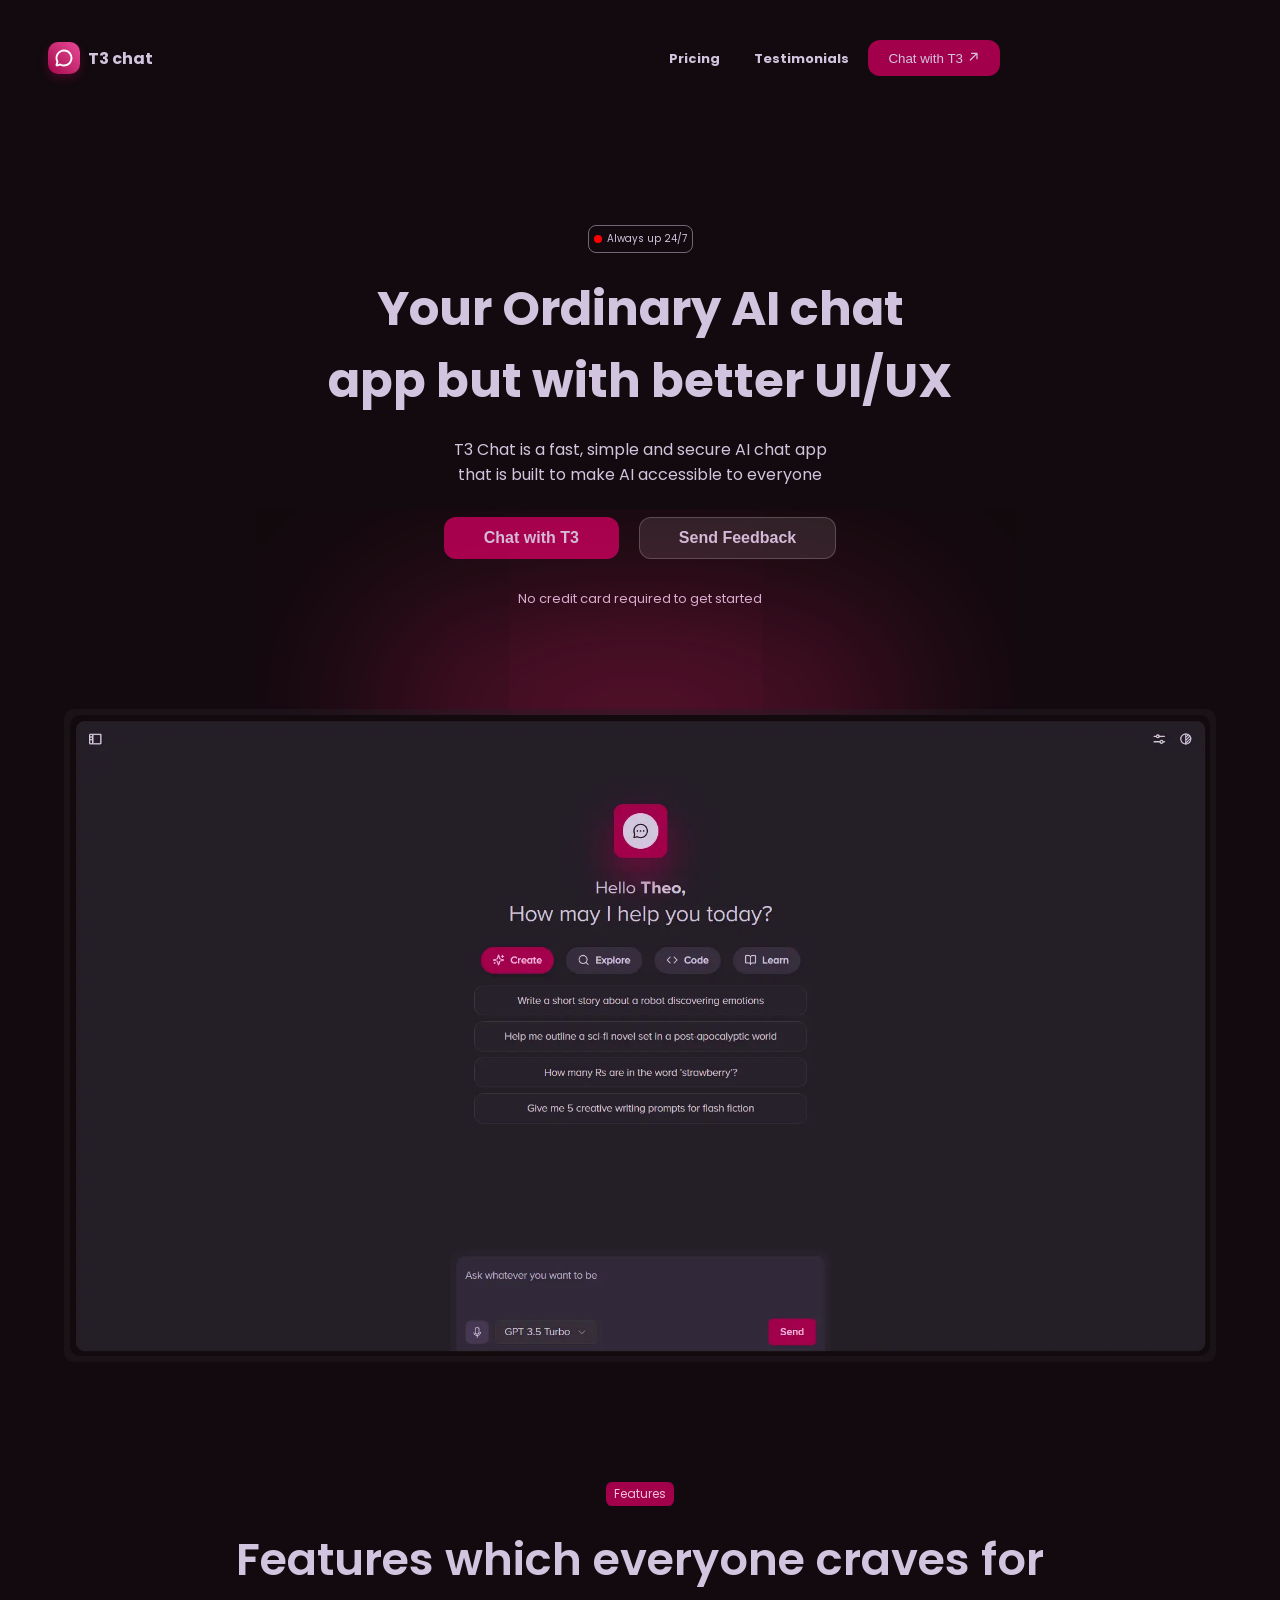
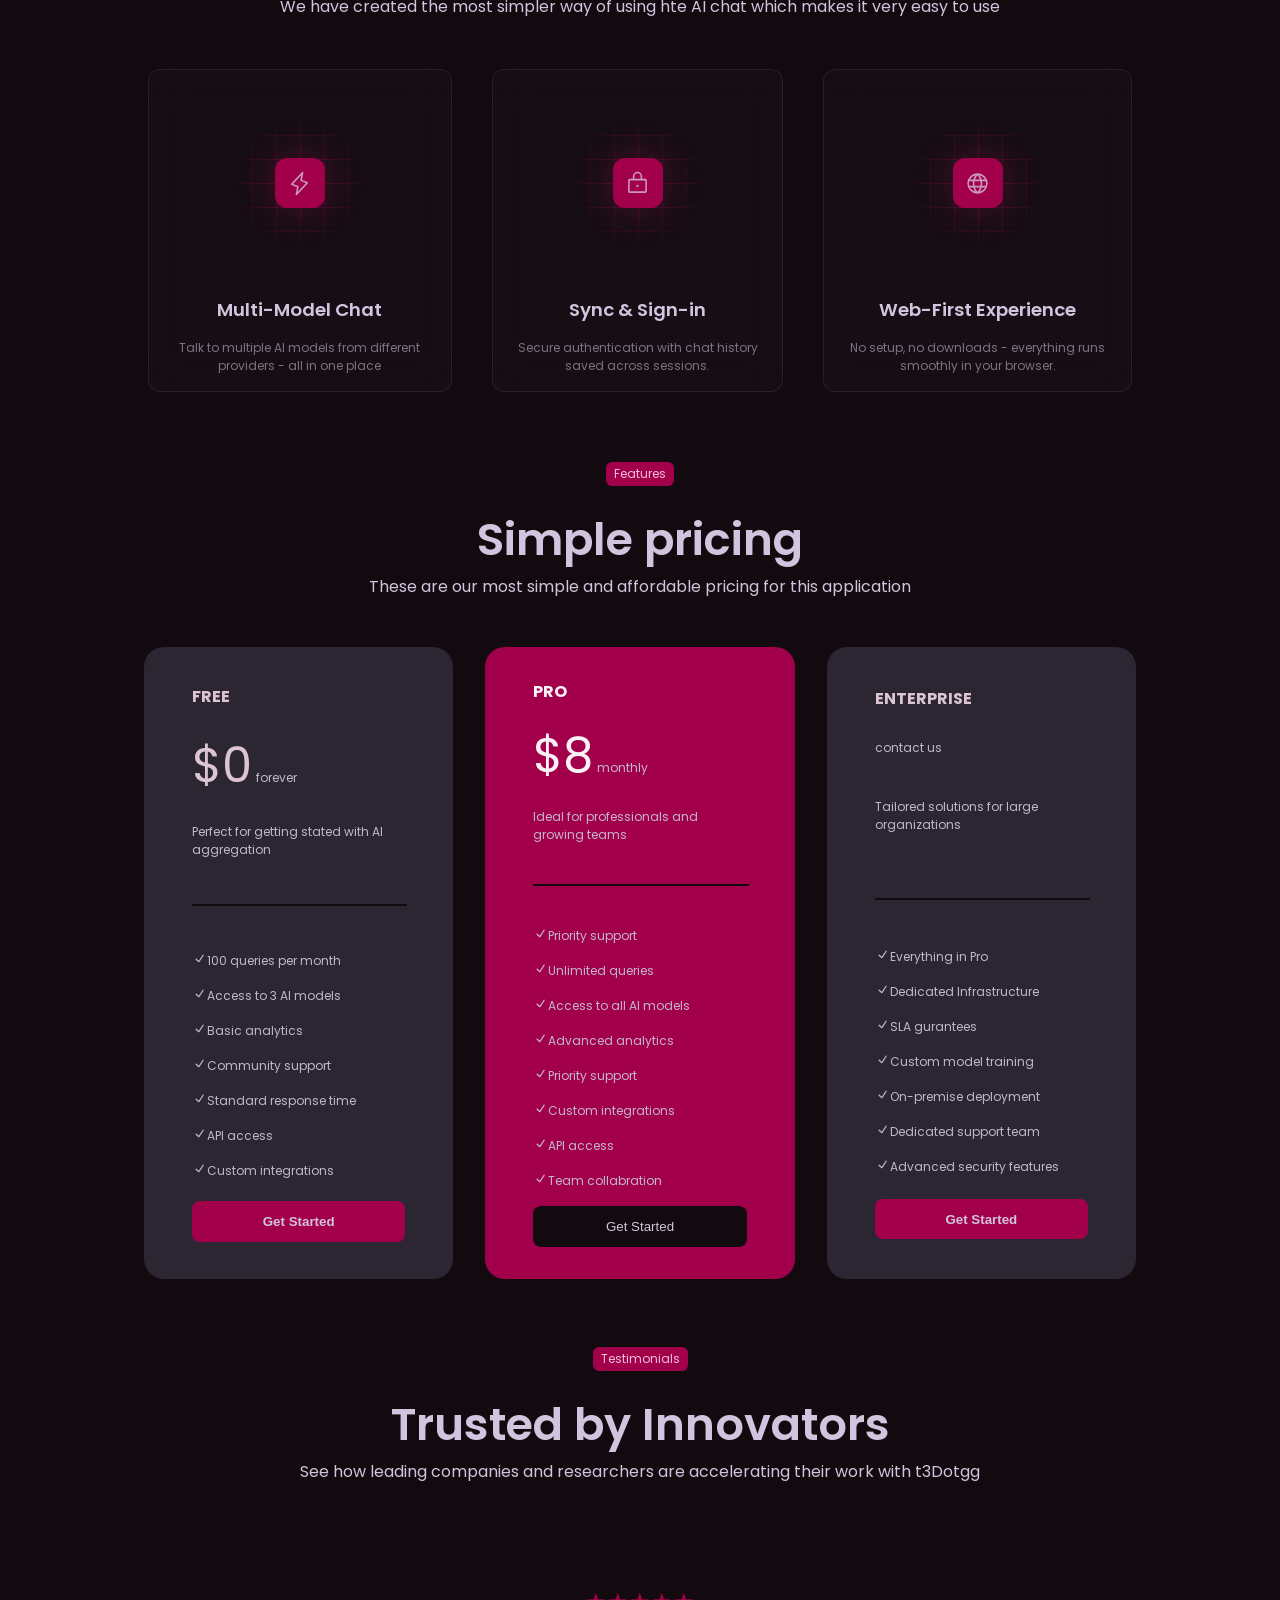
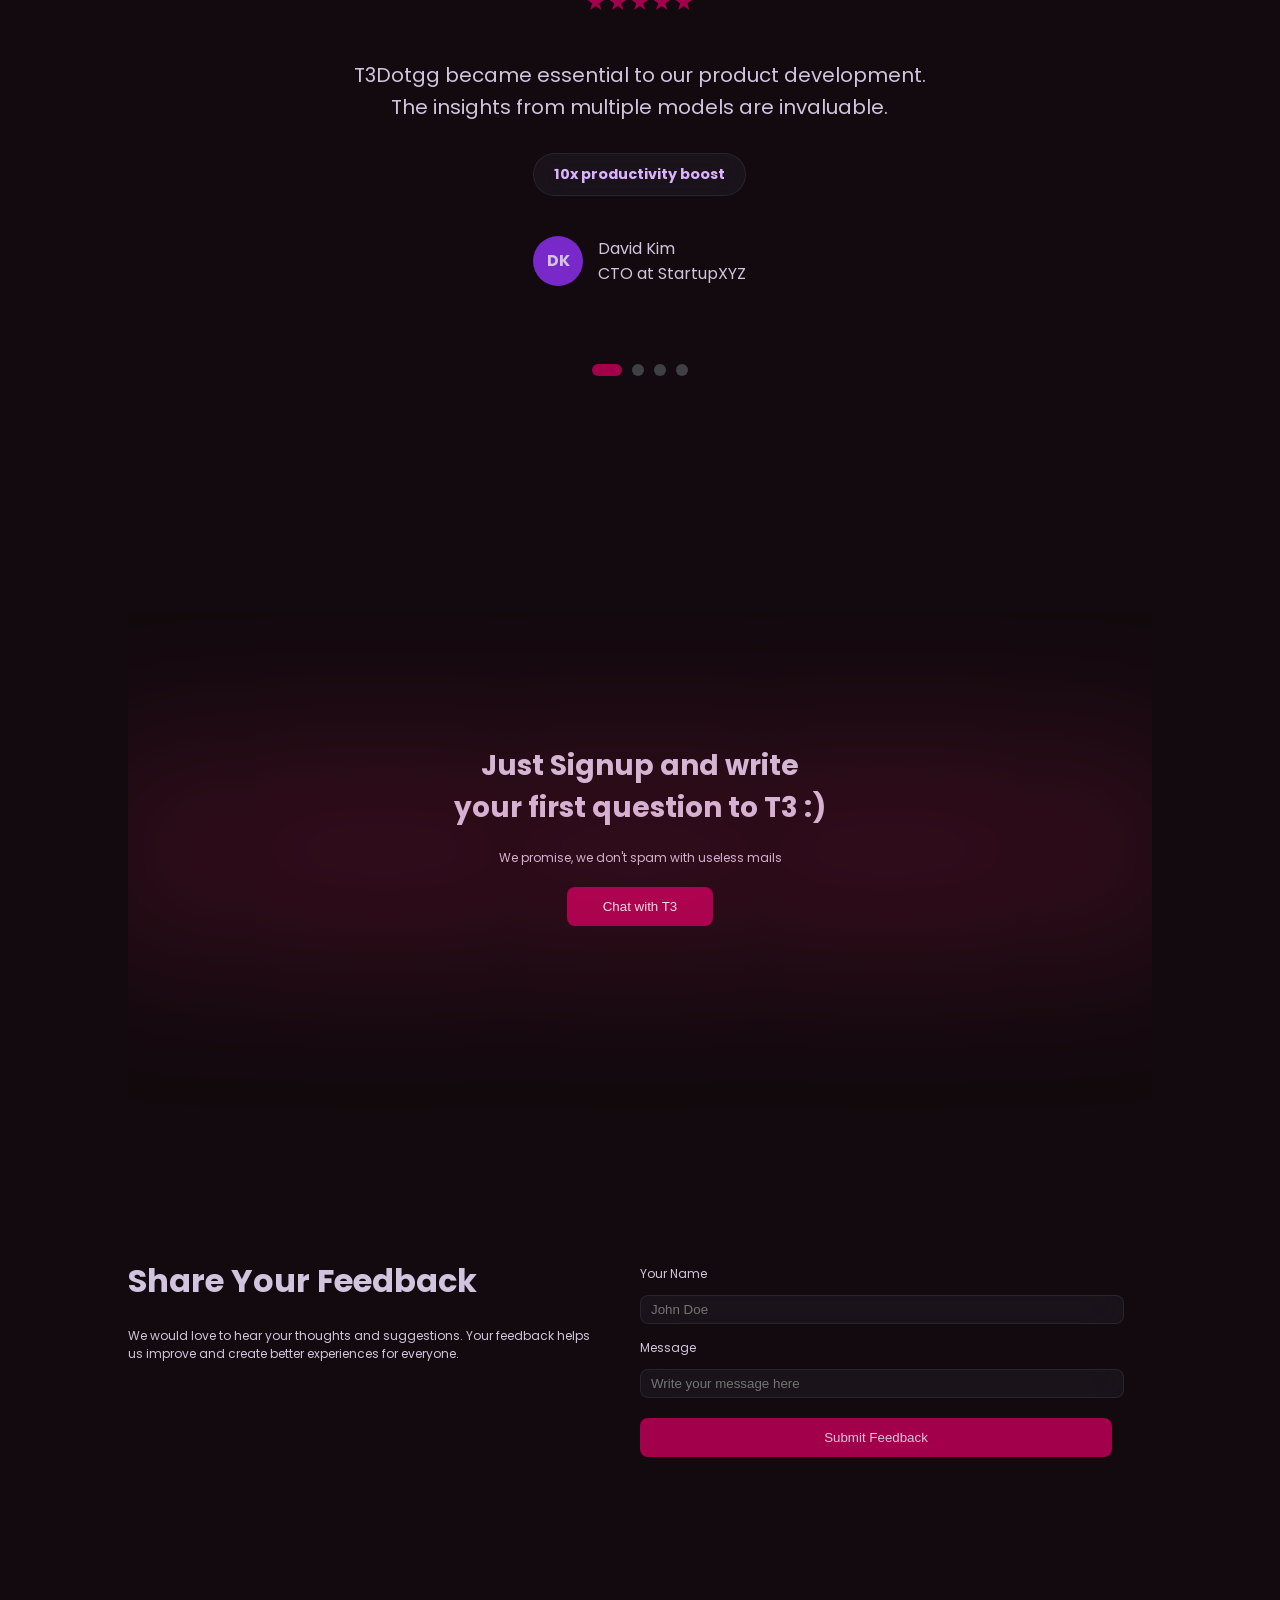
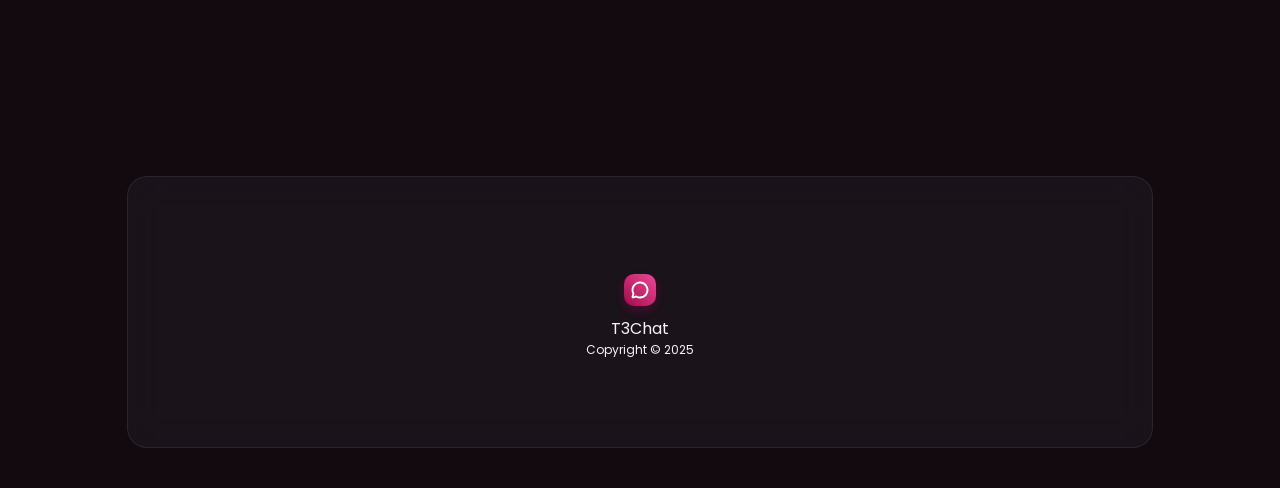
<file: assignment-3/landing-1/index.html>
<!DOCTYPE html>
<html lang="en">

<head>
    <meta charset="UTF-8">
    <meta name="viewport" content="width=device-width, initial-scale=1.0">
    <title>Document</title>
    <link rel="stylesheet" href="styles.css">

    <link rel="preconnect" href="https://fonts.googleapis.com">
    <link rel="preconnect" href="https://fonts.gstatic.com" crossorigin>
    <link href="https://fonts.googleapis.com/css2?family=Poppins:wght@400;600;700&display=swap" rel="stylesheet">

</head>

<body>
    <header class="navbar" id="navbar">
        <div class="nav-container">
            <div class="Home">
                <div class="logo-container">
                    <svg xmlns="http://www.w3.org/2000/svg" width="20" height="20" fill="currentColor"
                        viewBox="0 0 256 256">
                        <path
                            d="M128,20A108,108,0,0,0,31.85,177.23L21,209.66A20,20,0,0,0,46.34,235l32.43-10.81A108,108,0,1,0,128,20Zm0,192a84,84,0,0,1-42.06-11.27,12,12,0,0,0-6-1.62,12.1,12.1,0,0,0-3.8.62l-29.79,9.93,9.93-29.79a12,12,0,0,0-1-9.81A84,84,0,1,1,128,212Z">
                        </path>
                    </svg>
                </div>
                T3 chat
            </div>
            <div class="nav-links">
                <a href="#">Pricing</a>
                <a href="#">Testimonials</a>
                <button class="cta-btn" href="#">
                    
                    Chat with T3

                    <svg xmlns="http://www.w3.org/2000/svg" width="1em" height="1em" fill="currentColor" viewBox="0 0 256 256"><path d="M204,64V168a12,12,0,0,1-24,0V93L72.49,200.49a12,12,0,0,1-17-17L163,76H88a12,12,0,0,1,0-24H192A12,12,0,0,1,204,64Z"></path></svg>
                </button>
            </div>
        </div>

    </header>
    <div class="body-content">

        <div class="intro">
            <span class="bb">
                <div class="red-dot">

                </div>
                Always up 24/7
            </span>
            <div class="large bold intro-container">
                Your Ordinary AI chat<br> app but with better UI/UX
            </div>
            <div class="medium intro-container">
                T3 Chat is a fast, simple and secure AI chat app <br> that is built to make AI accessible to everyone
            </div>
            <div class="btn-container intro-container">
                <button class="theme-btn">Chat with T3</button>
                <button class="glass-btn">Send Feedback</button>
            </div>
            <div class="intro-container tiny">No credit card required to get started</div>
        </div>

        <div class="demo-container">
            <div class="shadow-box">

            </div>

            <div class="img-container">
                <img class="dashboard-img" src="t3-dash.webp" alt="">
            </div>
        </div>


        <div class="feature">
            <div class="feature-banner">
                Features
            </div>
            <div class="feature-title">
                Features which everyone craves for
            </div>
            <div class="feature-desc">
                We have created the most simpler way of using hte AI chat which makes it very easy to use
            </div>
            <div class="feature-card-container">
                <div class="feature-card">
                    <div class="masked-container">

                        <div class="card-logo-container">
                            <div class="card-logo">
                                <svg xmlns="http://www.w3.org/2000/svg" width="24px" height="24px" fill="currentColor"
                                    viewBox="0 0 256 256" class="size-6" aria-hidden="true">
                                    <path
                                        d="M215.79,118.17a8,8,0,0,0-5-5.66L153.18,90.9l14.66-73.33a8,8,0,0,0-13.69-7l-112,120a8,8,0,0,0,3,13l57.63,21.61L88.16,238.43a8,8,0,0,0,13.69,7l112-120A8,8,0,0,0,215.79,118.17ZM109.37,214l10.47-52.38a8,8,0,0,0-5-9.06L62,132.71l84.62-90.66L136.16,94.43a8,8,0,0,0,5,9.06l52.8,19.8Z">
                                    </path>
                                </svg>
                            </div>
                        </div>
                    </div>
                    <div class="feature-card-main">
                        Multi-Model Chat
                    </div>
                    <div class="feature-card-desc">
                        Talk to multiple AI models from different providers - all in one place
                    </div>
                    <div class="card-bubble"></div>
                </div>

                <div class="feature-card">
                    <div class="masked-container">

                        <div class="card-logo-container">
                            <div class="card-logo">

                                <svg xmlns="http://www.w3.org/2000/svg" width="1em" height="1em" fill="currentColor"
                                    viewBox="0 0 256 256" class="size-6" aria-hidden="true">
                                    <path
                                        d="M208,80H176V56a48,48,0,0,0-96,0V80H48A16,16,0,0,0,32,96V208a16,16,0,0,0,16,16H208a16,16,0,0,0,16-16V96A16,16,0,0,0,208,80ZM96,56a32,32,0,0,1,64,0V80H96ZM208,208H48V96H208V208Zm-68-56a12,12,0,1,1-12-12A12,12,0,0,1,140,152Z">
                                    </path>
                                </svg>
                            </div>
                        </div>
                    </div>
                    <div class="feature-card-main">
                        Sync & Sign-in
                    </div>
                    <div class="feature-card-desc">
                        Secure authentication with chat history saved across sessions.
                    </div>
                    <div class="card-bubble"></div>
                </div>

                <div class="feature-card">
                    <div class="masked-container">

                        <div class="card-logo-container">
                            <div class="card-logo">

                                <svg xmlns="http://www.w3.org/2000/svg" width="1em" height="1em" fill="currentColor"
                                    viewBox="0 0 256 256" class="size-6" aria-hidden="true">
                                    <path
                                        d="M128,24h0A104,104,0,1,0,232,128,104.12,104.12,0,0,0,128,24Zm88,104a87.61,87.61,0,0,1-3.33,24H174.16a157.44,157.44,0,0,0,0-48h38.51A87.61,87.61,0,0,1,216,128ZM102,168H154a115.11,115.11,0,0,1-26,45A115.27,115.27,0,0,1,102,168Zm-3.9-16a140.84,140.84,0,0,1,0-48h59.88a140.84,140.84,0,0,1,0,48ZM40,128a87.61,87.61,0,0,1,3.33-24H81.84a157.44,157.44,0,0,0,0,48H43.33A87.61,87.61,0,0,1,40,128ZM154,88H102a115.11,115.11,0,0,1,26-45A115.27,115.27,0,0,1,154,88Zm52.33,0H170.71a135.28,135.28,0,0,0-22.3-45.6A88.29,88.29,0,0,1,206.37,88ZM107.59,42.4A135.28,135.28,0,0,0,85.29,88H49.63A88.29,88.29,0,0,1,107.59,42.4ZM49.63,168H85.29a135.28,135.28,0,0,0,22.3,45.6A88.29,88.29,0,0,1,49.63,168Zm98.78,45.6a135.28,135.28,0,0,0,22.3-45.6h35.66A88.29,88.29,0,0,1,148.41,213.6Z">
                                    </path>
                                </svg>
                            </div>
                        </div>
                    </div>
                    <div class="feature-card-main">
                        Web-First Experience
                    </div>
                    <div class="feature-card-desc">
                        No setup, no downloads - everything runs smoothly in your browser.
                    </div>
                    <div class="card-bubble"></div>
                </div>
            </div>
        </div>

        <div class="feature">
            <div class="feature-banner">
                Features
            </div>
            <div class="feature-title">
                Simple pricing
            </div>
            <div class="feature-desc">
                These are our most simple and affordable pricing for this application
            </div>
            <div class="feature-card-container">

                <div class="feature-card2 bg-secondary">
                    <div class="card2-container">

                        <div class="bold card-foreground">
                            FREE
                        </div>
                        <div class="pricing">
                            <span class="card-foreground huge">$0</span> <span class="muted-accent small">forever</span>
                        </div>
                        <div class="muted-accent small">
                            Perfect for getting stated with AI aggregation
                        </div>
                        <div class="seperator"></div>
                        <div class="plan-feats muted-accent small ">
                            <div class="plan-feats-items">
                                <div
                                    class="flex h-5 w-5 flex-shrink-0 items-center justify-center rounded-full text-accent-foreground">
                                    <svg width="15" height="15" viewBox="0 0 15 15" fill="none"
                                        xmlns="http://www.w3.org/2000/svg" class="h-3.5 w-3.5">
                                        <path
                                            d="M11.4669 3.72684C11.7558 3.91574 11.8369 4.30308 11.648 4.59198L7.39799 11.092C7.29783 11.2452 7.13556 11.3467 6.95402 11.3699C6.77247 11.3931 6.58989 11.3355 6.45446 11.2124L3.70446 8.71241C3.44905 8.48022 3.43023 8.08494 3.66242 7.82953C3.89461 7.57412 4.28989 7.55529 4.5453 7.78749L6.75292 9.79441L10.6018 3.90792C10.7907 3.61902 11.178 3.53795 11.4669 3.72684Z"
                                            fill="currentColor" fill-rule="evenodd" clip-rule="evenodd"></path>
                                    </svg>
                                </div><span class="text-muted-foreground text-sm">100 queries per month</span>
                            </div>

                            <div class="plan-feats-items">
                                <div
                                    class="flex h-5 w-5 flex-shrink-0 items-center justify-center rounded-full text-accent-foreground">
                                    <svg width="15" height="15" viewBox="0 0 15 15" fill="none"
                                        xmlns="http://www.w3.org/2000/svg" class="h-3.5 w-3.5">
                                        <path
                                            d="M11.4669 3.72684C11.7558 3.91574 11.8369 4.30308 11.648 4.59198L7.39799 11.092C7.29783 11.2452 7.13556 11.3467 6.95402 11.3699C6.77247 11.3931 6.58989 11.3355 6.45446 11.2124L3.70446 8.71241C3.44905 8.48022 3.43023 8.08494 3.66242 7.82953C3.89461 7.57412 4.28989 7.55529 4.5453 7.78749L6.75292 9.79441L10.6018 3.90792C10.7907 3.61902 11.178 3.53795 11.4669 3.72684Z"
                                            fill="currentColor" fill-rule="evenodd" clip-rule="evenodd"></path>
                                    </svg>
                                </div><span class="text-muted-foreground text-sm">Access to 3 AI models</span>
                            </div>

                            <div class="plan-feats-items">
                                <div
                                    class="flex h-5 w-5 flex-shrink-0 items-center justify-center rounded-full text-accent-foreground">
                                    <svg width="15" height="15" viewBox="0 0 15 15" fill="none"
                                        xmlns="http://www.w3.org/2000/svg" class="h-3.5 w-3.5">
                                        <path
                                            d="M11.4669 3.72684C11.7558 3.91574 11.8369 4.30308 11.648 4.59198L7.39799 11.092C7.29783 11.2452 7.13556 11.3467 6.95402 11.3699C6.77247 11.3931 6.58989 11.3355 6.45446 11.2124L3.70446 8.71241C3.44905 8.48022 3.43023 8.08494 3.66242 7.82953C3.89461 7.57412 4.28989 7.55529 4.5453 7.78749L6.75292 9.79441L10.6018 3.90792C10.7907 3.61902 11.178 3.53795 11.4669 3.72684Z"
                                            fill="currentColor" fill-rule="evenodd" clip-rule="evenodd"></path>
                                    </svg>
                                </div><span class="text-muted-foreground text-sm">Basic analytics</span>
                            </div>

                            <div class="plan-feats-items">
                                <div
                                    class="flex h-5 w-5 flex-shrink-0 items-center justify-center rounded-full text-accent-foreground">
                                    <svg width="15" height="15" viewBox="0 0 15 15" fill="none"
                                        xmlns="http://www.w3.org/2000/svg" class="h-3.5 w-3.5">
                                        <path
                                            d="M11.4669 3.72684C11.7558 3.91574 11.8369 4.30308 11.648 4.59198L7.39799 11.092C7.29783 11.2452 7.13556 11.3467 6.95402 11.3699C6.77247 11.3931 6.58989 11.3355 6.45446 11.2124L3.70446 8.71241C3.44905 8.48022 3.43023 8.08494 3.66242 7.82953C3.89461 7.57412 4.28989 7.55529 4.5453 7.78749L6.75292 9.79441L10.6018 3.90792C10.7907 3.61902 11.178 3.53795 11.4669 3.72684Z"
                                            fill="currentColor" fill-rule="evenodd" clip-rule="evenodd"></path>
                                    </svg>
                                </div><span class="text-muted-foreground text-sm">Community support</span>
                            </div>

                            <div class="plan-feats-items">
                                <div
                                    class="flex h-5 w-5 flex-shrink-0 items-center justify-center rounded-full text-accent-foreground">
                                    <svg width="15" height="15" viewBox="0 0 15 15" fill="none"
                                        xmlns="http://www.w3.org/2000/svg" class="h-3.5 w-3.5">
                                        <path
                                            d="M11.4669 3.72684C11.7558 3.91574 11.8369 4.30308 11.648 4.59198L7.39799 11.092C7.29783 11.2452 7.13556 11.3467 6.95402 11.3699C6.77247 11.3931 6.58989 11.3355 6.45446 11.2124L3.70446 8.71241C3.44905 8.48022 3.43023 8.08494 3.66242 7.82953C3.89461 7.57412 4.28989 7.55529 4.5453 7.78749L6.75292 9.79441L10.6018 3.90792C10.7907 3.61902 11.178 3.53795 11.4669 3.72684Z"
                                            fill="currentColor" fill-rule="evenodd" clip-rule="evenodd"></path>
                                    </svg>
                                </div><span class="text-muted-foreground text-sm">Standard response
                                    time</span>
                            </div>

                            <div class="plan-feats-items">
                                <div
                                    class="flex h-5 w-5 flex-shrink-0 items-center justify-center rounded-full text-accent-foreground">
                                    <svg width="15" height="15" viewBox="0 0 15 15" fill="none"
                                        xmlns="http://www.w3.org/2000/svg" class="h-3.5 w-3.5">
                                        <path
                                            d="M11.4669 3.72684C11.7558 3.91574 11.8369 4.30308 11.648 4.59198L7.39799 11.092C7.29783 11.2452 7.13556 11.3467 6.95402 11.3699C6.77247 11.3931 6.58989 11.3355 6.45446 11.2124L3.70446 8.71241C3.44905 8.48022 3.43023 8.08494 3.66242 7.82953C3.89461 7.57412 4.28989 7.55529 4.5453 7.78749L6.75292 9.79441L10.6018 3.90792C10.7907 3.61902 11.178 3.53795 11.4669 3.72684Z"
                                            fill="currentColor" fill-rule="evenodd" clip-rule="evenodd"></path>
                                    </svg>
                                </div><span class="text-muted-foreground text-sm">API access</span>
                            </div>

                            <div class="plan-feats-items">
                                <div
                                    class="flex h-5 w-5 flex-shrink-0 items-center justify-center rounded-full text-accent-foreground">
                                    <svg width="15" height="15" viewBox="0 0 15 15" fill="none"
                                        xmlns="http://www.w3.org/2000/svg" class="h-3.5 w-3.5">
                                        <path
                                            d="M11.4669 3.72684C11.7558 3.91574 11.8369 4.30308 11.648 4.59198L7.39799 11.092C7.29783 11.2452 7.13556 11.3467 6.95402 11.3699C6.77247 11.3931 6.58989 11.3355 6.45446 11.2124L3.70446 8.71241C3.44905 8.48022 3.43023 8.08494 3.66242 7.82953C3.89461 7.57412 4.28989 7.55529 4.5453 7.78749L6.75292 9.79441L10.6018 3.90792C10.7907 3.61902 11.178 3.53795 11.4669 3.72684Z"
                                            fill="currentColor" fill-rule="evenodd" clip-rule="evenodd"></path>
                                    </svg>
                                </div><span class="text-muted-foreground text-sm">Custom integrations</span>
                            </div>


                        </div>
                        <button class="plan-btn secondary-btn bold">Get Started</button>
                    </div>
                </div>

                <div class="feature-card2 bg-primary">
                    <div class="card2-container">

                        <div class="bold accent">
                            PRO
                        </div>
                        <div class="pricing">
                            <span class="accent huge">$8</span> <span class="muted-accent small">monthly</span>
                        </div>
                        <div class="muted-accent small">
                            Ideal for professionals and growing teams
                        </div>
                        <div class="seperator"></div>
                        <div class="plan-feats muted-accent small ">
                            <div class="plan-feats-items">
                                <div
                                    class="flex h-5 w-5 flex-shrink-0 items-center justify-center rounded-full text-accent-foreground">
                                    <svg width="15" height="15" viewBox="0 0 15 15" fill="none"
                                        xmlns="http://www.w3.org/2000/svg" class="h-3.5 w-3.5">
                                        <path
                                            d="M11.4669 3.72684C11.7558 3.91574 11.8369 4.30308 11.648 4.59198L7.39799 11.092C7.29783 11.2452 7.13556 11.3467 6.95402 11.3699C6.77247 11.3931 6.58989 11.3355 6.45446 11.2124L3.70446 8.71241C3.44905 8.48022 3.43023 8.08494 3.66242 7.82953C3.89461 7.57412 4.28989 7.55529 4.5453 7.78749L6.75292 9.79441L10.6018 3.90792C10.7907 3.61902 11.178 3.53795 11.4669 3.72684Z"
                                            fill="currentColor" fill-rule="evenodd" clip-rule="evenodd"></path>
                                    </svg>
                                </div><span class="text-muted-foreground text-sm">Priority support</span>
                            </div>

                            <div class="plan-feats-items">
                                <div
                                    class="flex h-5 w-5 flex-shrink-0 items-center justify-center rounded-full text-accent-foreground">
                                    <svg width="15" height="15" viewBox="0 0 15 15" fill="none"
                                        xmlns="http://www.w3.org/2000/svg" class="h-3.5 w-3.5">
                                        <path
                                            d="M11.4669 3.72684C11.7558 3.91574 11.8369 4.30308 11.648 4.59198L7.39799 11.092C7.29783 11.2452 7.13556 11.3467 6.95402 11.3699C6.77247 11.3931 6.58989 11.3355 6.45446 11.2124L3.70446 8.71241C3.44905 8.48022 3.43023 8.08494 3.66242 7.82953C3.89461 7.57412 4.28989 7.55529 4.5453 7.78749L6.75292 9.79441L10.6018 3.90792C10.7907 3.61902 11.178 3.53795 11.4669 3.72684Z"
                                            fill="currentColor" fill-rule="evenodd" clip-rule="evenodd"></path>
                                    </svg>
                                </div><span class="text-muted-foreground text-sm">Unlimited queries</span>
                            </div>

                            <div class="plan-feats-items">
                                <div
                                    class="flex h-5 w-5 flex-shrink-0 items-center justify-center rounded-full text-accent-foreground">
                                    <svg width="15" height="15" viewBox="0 0 15 15" fill="none"
                                        xmlns="http://www.w3.org/2000/svg" class="h-3.5 w-3.5">
                                        <path
                                            d="M11.4669 3.72684C11.7558 3.91574 11.8369 4.30308 11.648 4.59198L7.39799 11.092C7.29783 11.2452 7.13556 11.3467 6.95402 11.3699C6.77247 11.3931 6.58989 11.3355 6.45446 11.2124L3.70446 8.71241C3.44905 8.48022 3.43023 8.08494 3.66242 7.82953C3.89461 7.57412 4.28989 7.55529 4.5453 7.78749L6.75292 9.79441L10.6018 3.90792C10.7907 3.61902 11.178 3.53795 11.4669 3.72684Z"
                                            fill="currentColor" fill-rule="evenodd" clip-rule="evenodd"></path>
                                    </svg>
                                </div><span class="text-muted-foreground text-sm">Access to all AI
                                    models</span>
                            </div>

                            <div class="plan-feats-items">
                                <div
                                    class="flex h-5 w-5 flex-shrink-0 items-center justify-center rounded-full text-accent-foreground">
                                    <svg width="15" height="15" viewBox="0 0 15 15" fill="none"
                                        xmlns="http://www.w3.org/2000/svg" class="h-3.5 w-3.5">
                                        <path
                                            d="M11.4669 3.72684C11.7558 3.91574 11.8369 4.30308 11.648 4.59198L7.39799 11.092C7.29783 11.2452 7.13556 11.3467 6.95402 11.3699C6.77247 11.3931 6.58989 11.3355 6.45446 11.2124L3.70446 8.71241C3.44905 8.48022 3.43023 8.08494 3.66242 7.82953C3.89461 7.57412 4.28989 7.55529 4.5453 7.78749L6.75292 9.79441L10.6018 3.90792C10.7907 3.61902 11.178 3.53795 11.4669 3.72684Z"
                                            fill="currentColor" fill-rule="evenodd" clip-rule="evenodd"></path>
                                    </svg>
                                </div><span class="text-muted-foreground text-sm">Advanced analytics</span>
                            </div>

                            <div class="plan-feats-items">
                                <div
                                    class="flex h-5 w-5 flex-shrink-0 items-center justify-center rounded-full text-accent-foreground">
                                    <svg width="15" height="15" viewBox="0 0 15 15" fill="none"
                                        xmlns="http://www.w3.org/2000/svg" class="h-3.5 w-3.5">
                                        <path
                                            d="M11.4669 3.72684C11.7558 3.91574 11.8369 4.30308 11.648 4.59198L7.39799 11.092C7.29783 11.2452 7.13556 11.3467 6.95402 11.3699C6.77247 11.3931 6.58989 11.3355 6.45446 11.2124L3.70446 8.71241C3.44905 8.48022 3.43023 8.08494 3.66242 7.82953C3.89461 7.57412 4.28989 7.55529 4.5453 7.78749L6.75292 9.79441L10.6018 3.90792C10.7907 3.61902 11.178 3.53795 11.4669 3.72684Z"
                                            fill="currentColor" fill-rule="evenodd" clip-rule="evenodd"></path>
                                    </svg>
                                </div><span class="text-muted-foreground text-sm">Priority support</span>
                            </div>

                            <div class="plan-feats-items">
                                <div
                                    class="flex h-5 w-5 flex-shrink-0 items-center justify-center rounded-full text-accent-foreground">
                                    <svg width="15" height="15" viewBox="0 0 15 15" fill="none"
                                        xmlns="http://www.w3.org/2000/svg" class="h-3.5 w-3.5">
                                        <path
                                            d="M11.4669 3.72684C11.7558 3.91574 11.8369 4.30308 11.648 4.59198L7.39799 11.092C7.29783 11.2452 7.13556 11.3467 6.95402 11.3699C6.77247 11.3931 6.58989 11.3355 6.45446 11.2124L3.70446 8.71241C3.44905 8.48022 3.43023 8.08494 3.66242 7.82953C3.89461 7.57412 4.28989 7.55529 4.5453 7.78749L6.75292 9.79441L10.6018 3.90792C10.7907 3.61902 11.178 3.53795 11.4669 3.72684Z"
                                            fill="currentColor" fill-rule="evenodd" clip-rule="evenodd"></path>
                                    </svg>
                                </div><span class="text-muted-foreground text-sm">Custom integrations</span>
                            </div>

                            <div class="plan-feats-items">
                                <div
                                    class="flex h-5 w-5 flex-shrink-0 items-center justify-center rounded-full text-accent-foreground">
                                    <svg width="15" height="15" viewBox="0 0 15 15" fill="none"
                                        xmlns="http://www.w3.org/2000/svg" class="h-3.5 w-3.5">
                                        <path
                                            d="M11.4669 3.72684C11.7558 3.91574 11.8369 4.30308 11.648 4.59198L7.39799 11.092C7.29783 11.2452 7.13556 11.3467 6.95402 11.3699C6.77247 11.3931 6.58989 11.3355 6.45446 11.2124L3.70446 8.71241C3.44905 8.48022 3.43023 8.08494 3.66242 7.82953C3.89461 7.57412 4.28989 7.55529 4.5453 7.78749L6.75292 9.79441L10.6018 3.90792C10.7907 3.61902 11.178 3.53795 11.4669 3.72684Z"
                                            fill="currentColor" fill-rule="evenodd" clip-rule="evenodd"></path>
                                    </svg>
                                </div><span class="text-muted-foreground text-sm">API access</span>
                            </div>

                            <div class="plan-feats-items">
                                <div
                                    class="flex h-5 w-5 flex-shrink-0 items-center justify-center rounded-full text-accent-foreground">
                                    <svg width="15" height="15" viewBox="0 0 15 15" fill="none"
                                        xmlns="http://www.w3.org/2000/svg" class="h-3.5 w-3.5">
                                        <path
                                            d="M11.4669 3.72684C11.7558 3.91574 11.8369 4.30308 11.648 4.59198L7.39799 11.092C7.29783 11.2452 7.13556 11.3467 6.95402 11.3699C6.77247 11.3931 6.58989 11.3355 6.45446 11.2124L3.70446 8.71241C3.44905 8.48022 3.43023 8.08494 3.66242 7.82953C3.89461 7.57412 4.28989 7.55529 4.5453 7.78749L6.75292 9.79441L10.6018 3.90792C10.7907 3.61902 11.178 3.53795 11.4669 3.72684Z"
                                            fill="currentColor" fill-rule="evenodd" clip-rule="evenodd"></path>
                                    </svg>
                                </div><span class="text-muted-foreground text-sm">Team collabration</span>
                            </div>


                        </div>
                        <button class="plan-btn primary-btn heavy">Get Started</button>
                    </div>
                </div>

                <div class="feature-card2 bg-secondary">
                    <div class="card2-container">

                        <div class="bold card-foreground">
                            ENTERPRISE
                        </div>
                        <div class="pricing">
                            <span class="muted-accent small">contact us</span>
                        </div>
                        <div class="plans-desc muted-accent small">
                            Tailored solutions for large organizations
                        </div>
                        <div class="seperator"></div>
                        <div class="plan-feats muted-accent small ">
                            <div class="plan-feats-items">
                                <div
                                    class="flex h-5 w-5 flex-shrink-0 items-center justify-center rounded-full text-accent-foreground">
                                    <svg width="15" height="15" viewBox="0 0 15 15" fill="none"
                                        xmlns="http://www.w3.org/2000/svg" class="h-3.5 w-3.5">
                                        <path
                                            d="M11.4669 3.72684C11.7558 3.91574 11.8369 4.30308 11.648 4.59198L7.39799 11.092C7.29783 11.2452 7.13556 11.3467 6.95402 11.3699C6.77247 11.3931 6.58989 11.3355 6.45446 11.2124L3.70446 8.71241C3.44905 8.48022 3.43023 8.08494 3.66242 7.82953C3.89461 7.57412 4.28989 7.55529 4.5453 7.78749L6.75292 9.79441L10.6018 3.90792C10.7907 3.61902 11.178 3.53795 11.4669 3.72684Z"
                                            fill="currentColor" fill-rule="evenodd" clip-rule="evenodd"></path>
                                    </svg>
                                </div><span class="text-muted-foreground text-sm">Everything in Pro</span>
                            </div>

                            <div class="plan-feats-items">
                                <div
                                    class="flex h-5 w-5 flex-shrink-0 items-center justify-center rounded-full text-accent-foreground">
                                    <svg width="15" height="15" viewBox="0 0 15 15" fill="none"
                                        xmlns="http://www.w3.org/2000/svg" class="h-3.5 w-3.5">
                                        <path
                                            d="M11.4669 3.72684C11.7558 3.91574 11.8369 4.30308 11.648 4.59198L7.39799 11.092C7.29783 11.2452 7.13556 11.3467 6.95402 11.3699C6.77247 11.3931 6.58989 11.3355 6.45446 11.2124L3.70446 8.71241C3.44905 8.48022 3.43023 8.08494 3.66242 7.82953C3.89461 7.57412 4.28989 7.55529 4.5453 7.78749L6.75292 9.79441L10.6018 3.90792C10.7907 3.61902 11.178 3.53795 11.4669 3.72684Z"
                                            fill="currentColor" fill-rule="evenodd" clip-rule="evenodd"></path>
                                    </svg>
                                </div><span class="text-muted-foreground text-sm">Dedicated
                                    Infrastructure</span>
                            </div>

                            <div class="plan-feats-items">
                                <div
                                    class="flex h-5 w-5 flex-shrink-0 items-center justify-center rounded-full text-accent-foreground">
                                    <svg width="15" height="15" viewBox="0 0 15 15" fill="none"
                                        xmlns="http://www.w3.org/2000/svg" class="h-3.5 w-3.5">
                                        <path
                                            d="M11.4669 3.72684C11.7558 3.91574 11.8369 4.30308 11.648 4.59198L7.39799 11.092C7.29783 11.2452 7.13556 11.3467 6.95402 11.3699C6.77247 11.3931 6.58989 11.3355 6.45446 11.2124L3.70446 8.71241C3.44905 8.48022 3.43023 8.08494 3.66242 7.82953C3.89461 7.57412 4.28989 7.55529 4.5453 7.78749L6.75292 9.79441L10.6018 3.90792C10.7907 3.61902 11.178 3.53795 11.4669 3.72684Z"
                                            fill="currentColor" fill-rule="evenodd" clip-rule="evenodd"></path>
                                    </svg>
                                </div><span class="text-muted-foreground text-sm">SLA gurantees</span>
                            </div>

                            <div class="plan-feats-items">
                                <div
                                    class="flex h-5 w-5 flex-shrink-0 items-center justify-center rounded-full text-accent-foreground">
                                    <svg width="15" height="15" viewBox="0 0 15 15" fill="none"
                                        xmlns="http://www.w3.org/2000/svg" class="h-3.5 w-3.5">
                                        <path
                                            d="M11.4669 3.72684C11.7558 3.91574 11.8369 4.30308 11.648 4.59198L7.39799 11.092C7.29783 11.2452 7.13556 11.3467 6.95402 11.3699C6.77247 11.3931 6.58989 11.3355 6.45446 11.2124L3.70446 8.71241C3.44905 8.48022 3.43023 8.08494 3.66242 7.82953C3.89461 7.57412 4.28989 7.55529 4.5453 7.78749L6.75292 9.79441L10.6018 3.90792C10.7907 3.61902 11.178 3.53795 11.4669 3.72684Z"
                                            fill="currentColor" fill-rule="evenodd" clip-rule="evenodd"></path>
                                    </svg>
                                </div><span class="text-muted-foreground text-sm">Custom model training</span>
                            </div>

                            <div class="plan-feats-items">
                                <div
                                    class="flex h-5 w-5 flex-shrink-0 items-center justify-center rounded-full text-accent-foreground">
                                    <svg width="15" height="15" viewBox="0 0 15 15" fill="none"
                                        xmlns="http://www.w3.org/2000/svg" class="h-3.5 w-3.5">
                                        <path
                                            d="M11.4669 3.72684C11.7558 3.91574 11.8369 4.30308 11.648 4.59198L7.39799 11.092C7.29783 11.2452 7.13556 11.3467 6.95402 11.3699C6.77247 11.3931 6.58989 11.3355 6.45446 11.2124L3.70446 8.71241C3.44905 8.48022 3.43023 8.08494 3.66242 7.82953C3.89461 7.57412 4.28989 7.55529 4.5453 7.78749L6.75292 9.79441L10.6018 3.90792C10.7907 3.61902 11.178 3.53795 11.4669 3.72684Z"
                                            fill="currentColor" fill-rule="evenodd" clip-rule="evenodd"></path>
                                    </svg>
                                </div><span class="text-muted-foreground text-sm">On-premise deployment</span>
                            </div>

                            <div class="plan-feats-items">
                                <div
                                    class="flex h-5 w-5 flex-shrink-0 items-center justify-center rounded-full text-accent-foreground">
                                    <svg width="15" height="15" viewBox="0 0 15 15" fill="none"
                                        xmlns="http://www.w3.org/2000/svg" class="h-3.5 w-3.5">
                                        <path
                                            d="M11.4669 3.72684C11.7558 3.91574 11.8369 4.30308 11.648 4.59198L7.39799 11.092C7.29783 11.2452 7.13556 11.3467 6.95402 11.3699C6.77247 11.3931 6.58989 11.3355 6.45446 11.2124L3.70446 8.71241C3.44905 8.48022 3.43023 8.08494 3.66242 7.82953C3.89461 7.57412 4.28989 7.55529 4.5453 7.78749L6.75292 9.79441L10.6018 3.90792C10.7907 3.61902 11.178 3.53795 11.4669 3.72684Z"
                                            fill="currentColor" fill-rule="evenodd" clip-rule="evenodd"></path>
                                    </svg>
                                </div><span class="text-muted-foreground text-sm">Dedicated support
                                    team</span>
                            </div>

                            <div class="plan-feats-items">
                                <div
                                    class="flex h-5 w-5 flex-shrink-0 items-center justify-center rounded-full text-accent-foreground">
                                    <svg width="15" height="15" viewBox="0 0 15 15" fill="none"
                                        xmlns="http://www.w3.org/2000/svg" class="h-3.5 w-3.5">
                                        <path
                                            d="M11.4669 3.72684C11.7558 3.91574 11.8369 4.30308 11.648 4.59198L7.39799 11.092C7.29783 11.2452 7.13556 11.3467 6.95402 11.3699C6.77247 11.3931 6.58989 11.3355 6.45446 11.2124L3.70446 8.71241C3.44905 8.48022 3.43023 8.08494 3.66242 7.82953C3.89461 7.57412 4.28989 7.55529 4.5453 7.78749L6.75292 9.79441L10.6018 3.90792C10.7907 3.61902 11.178 3.53795 11.4669 3.72684Z"
                                            fill="currentColor" fill-rule="evenodd" clip-rule="evenodd"></path>
                                    </svg>
                                </div><span class="text-muted-foreground text-sm">Advanced security
                                    features</span>
                            </div>


                        </div>


                        <button class="plan-btn secondary-btn bold">Get Started</button>
                    </div>

                </div>
            </div>
        </div>

        <div class="feature">
            <div class="feature-banner">
                Testimonials
            </div>
            <div class="feature-title">
                Trusted by Innovators
            </div>
            <div class="feature-desc">
                See how leading companies and researchers are accelerating their work with t3Dotgg
            </div>
            <div class="testimonials-container">
                <div class="testimonials-wrapper" id="slider">

                    <div class="testimonial-slide active">
                        <div class="stars">★★★★★</div>
                        <p class="quote">T3Dotgg became essential to our product development. The insights from multiple models are invaluable.
</p>
                        <div class="stat-badge">10x productivity boost</div>
                        <div class="user-info">
                            <div class="avatar" style="background: #7928ca;">DK</div>
                            <div>
                                <div class="name">David Kim</div>
                                <div class="title">CTO at StartupXYZ</div>
                            </div>
                        </div>
                    </div>

                    <div class="testimonial-slide">
                        <div class="stars">★★★★★</div>
                        <p class="quote">T3Dotgg revolutionized how I interact with multiple AI models. The unified interface saves me hours every day.</p>
                        <div class="stat-badge">85% faster research iterations</div>
                        <div class="user-info">
                            <div class="avatar" style="background: #ff264a;">SK</div>
                            <div>
                                <div class="name">Shubham Savani</div>
                                <div class="title">Software Engineer</div>
                            </div>
                        </div>
                    </div>

                    <div class="testimonial-slide">
                        <div class="stars">★★★★★</div>
                        <p class="quote">The ability to compare responses from different models side-by-side is game-changing for our development workflow.</p>
                        <div class="stat-badge">40% improvement in code quality</div>
                        <div class="user-info">
                            <div class="avatar" style="background: #9cca28;">MR</div>
                            <div>
                                <div class="name">Marcus Rodriguez</div>
                                <div class="title">Senior Developer at Stripe</div>
                            </div>
                        </div>
                    </div>

                    <div class="testimonial-slide">
                        <div class="stars">★★★★★</div>
                        <p class="quote">Finally, an AI tool that understands enterprise needs. The reliability and speed are unmatched.</p>
                        <div class="stat-badge">3x faster product iterations</div>
                        <div class="user-info">
                            <div class="avatar" style="background: #ca289c;">JS</div>
                            <div>
                                <div class="name">John Smith</div>
                                <div class="title">Software Engineer</div>
                            </div>
                        </div>
                    </div>

                </div>

                <div class="dots-container">
                    <span class="dot active" onclick="goToSlide(0)"></span>
                    <span class="dot" onclick="goToSlide(1)"></span>
                    <span class="dot" onclick="goToSlide(2)"></span>
                    <span class="dot" onclick="goToSlide(3)"></span>
                    <!-- <span class="dot" onclick="goToSlide(2)"></span> -->
                </div>

            </div>

            <div class="signup-container">
                <div class="signup-text">Just Signup and write <br>your first question to T3 :)</div>
                <div class="bg-effect"></div>
                <div class="small">We promise, we don't spam with useless mails</div>
                <button class="chat-btn">Chat with T3</button>
            </div>

            <div class="feedback-section">
                <div class="feedback-banner">
                    <h1 class="bold">Share Your Feedback</h1>
                    <div class="small">We would love to hear your thoughts and suggestions. Your feedback helps us
                        improve and create better experiences for everyone. </div>
                </div>

                <div class="feedback-form">
                    <div class="inp">
                        <label for="name" class="small">Your Name</label><br>
                        <input class="input-container" type="text" name="name" id="name" placeholder="John Doe">
                    </div>
                    <div class="inp">
                        <label for="msg" class="small">Message</label><br>
                        <input class="input-container" type="text" name="message" id="msg"
                            placeholder="Write your message here">
                    </div>
                    <button class="feedback-submit">Submit Feedback</button>
                </div>
            </div>

            <div class="footer">
                <div class="footer-logo">
                    <div class="logo-container">
                        <svg xmlns="http://www.w3.org/2000/svg" width="20" height="20" fill="currentColor"
                            viewBox="0 0 256 256">
                            <path
                                d="M128,20A108,108,0,0,0,31.85,177.23L21,209.66A20,20,0,0,0,46.34,235l32.43-10.81A108,108,0,1,0,128,20Zm0,192a84,84,0,0,1-42.06-11.27,12,12,0,0,0-6-1.62,12.1,12.1,0,0,0-3.8.62l-29.79,9.93,9.93-29.79a12,12,0,0,0-1-9.81A84,84,0,1,1,128,212Z">
                            </path>
                        </svg>
                    </div>
                </div>
                T3Chat
                <div class="small">Copyright &#169; 2025</div>
            </div>

        </div>



</body>
<script>
    const navbar = document.getElementById("navbar");

    window.addEventListener("scroll", () => {
        if (window.scrollY > 50) {
            navbar.classList.add("scrolled");
        } else {
            navbar.classList.remove("scrolled");
        }
    });


    let currentSlide = 0;
    const slider = document.getElementById('slider');
    const slides = document.querySelectorAll('.testimonial-slide'); // Get all slides
    const dots = document.querySelectorAll('.dot');


    function updateDots(index) {
        dots.forEach((dot, i) => {
            console.log(dot);
            console.log(i);
            dot.classList.toggle('active', i === index);
        });
    }
    function goToSlide(index) {
        const prev = currentSlide;
        currentSlide = index;


        slides[prev].classList.remove('active');
        slides[prev].classList.add('exit');      // push it left + fade

        setTimeout(() => {
            slides[prev].classList.remove('exit'); // clean up after transition
            slides[currentSlide].classList.add('active');    // pull new slide in from right
        }, 500); // match your transition duration



        updateDots(index);
    }

    // Initialize the first slide as active on load
    // goToSlide(0);

    // Auto-slide every 5 seconds
    setInterval(() => {
        goToSlide((currentSlide + 1) % slides.length);
    }, 5000);
</script>

</html>
</file>
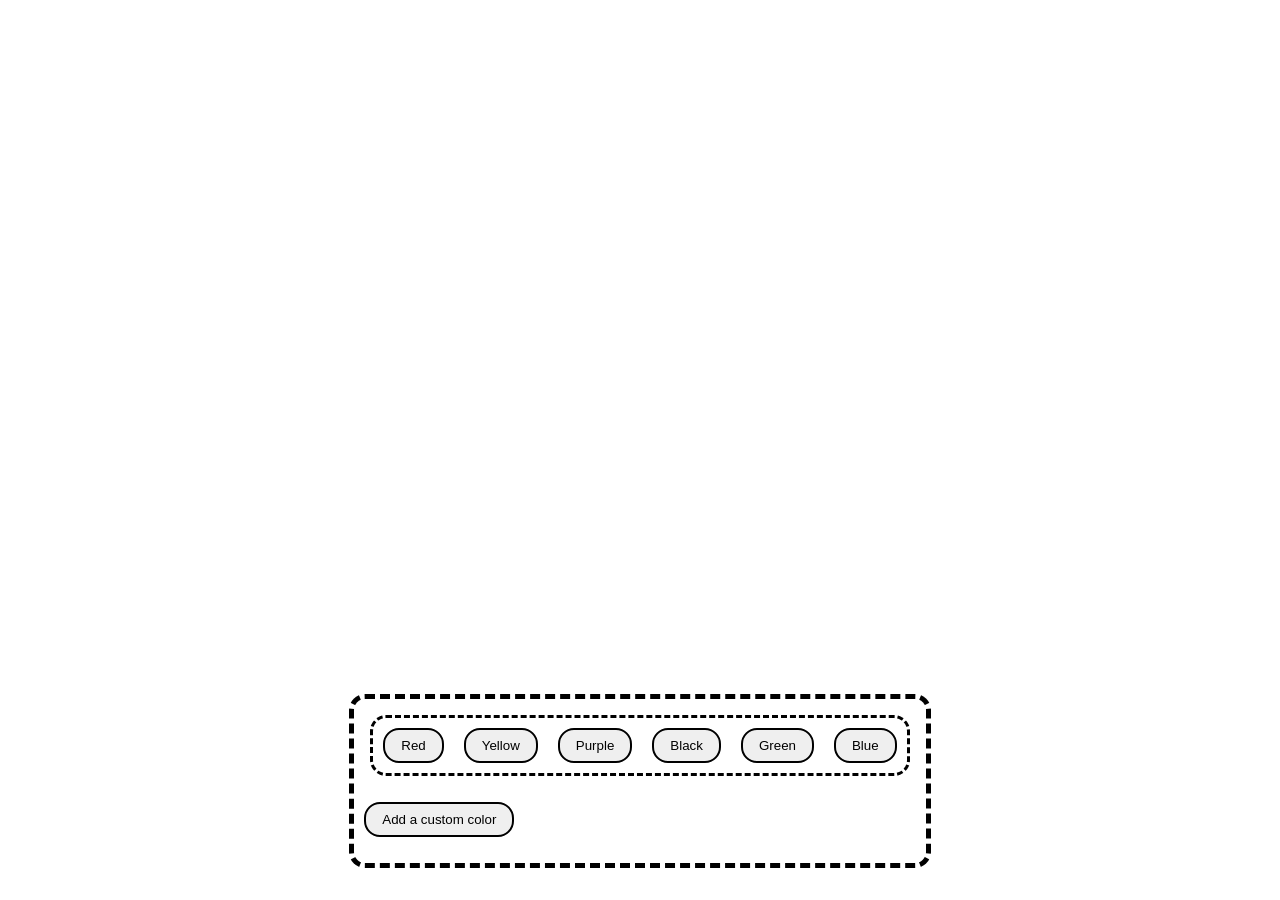
<file: assignment-2/easy/bg-color-changer/index.html>
<!DOCTYPE html>
<html lang="en">
<head>
    <meta charset="UTF-8">
    <meta name="viewport" content="width=device-width, initial-scale=1.0">
    <title>Week 2 - Assignment 1</title>
    <link rel="stylesheet" href="styles.css">
</head>
<body>

    <div class = inputContainer>
        <div class="colorContainer">
            <button class="btn" data-color="red">
                Red
            </button>
            <button class="btn" data-color="yellow">
                Yellow
            </button>
            <button class="btn" data-color="purple">
                Purple
            </button>
            <button class="btn" data-color="black">
                Black
            </button>
            <button class="btn" data-color="green">
                Green
            </button>
            <button class="btn" data-color="blue">
                Blue
            </button>
        </div>
        <div class="customContainer">
            <div>
                <button id="addCustomBtn" class = "btn">Add a custom color</button>
            </div>
            <div id="inputFieldArea" class = "hidden">
                <!-- take an inmput from the user here for the hex code and then change the backgrouund color according to the hex code -->
                 <input type="color" id="hexInput" placeholder="#FFFFFF">
                 <button id = "submitColor" class="btn">Submit</button>
                 <button id="cancelBtn" class="btn">back</button>
            </div>
        </div>
    </div>

</body>
<script src="scripts.js"></script>
</html>
</file>
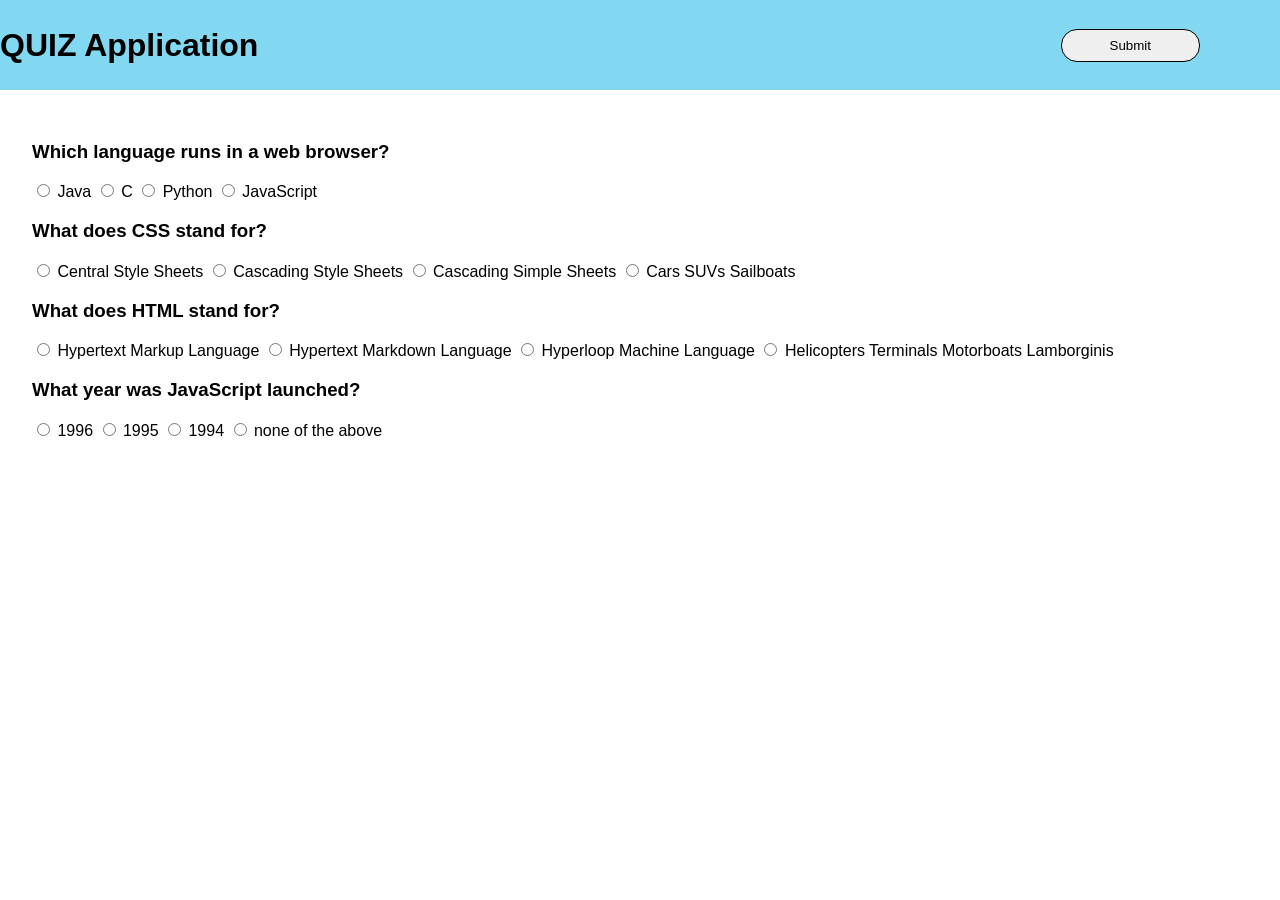
<file: assignment-2/easy/quiz-app/index.html>
<!DOCTYPE html>
<html lang="en">
    <head>
        <meta charset="UTF-8">
        <meta name="viewport" content="width=device-width, initial-scale=1.0">
        <title>Week 2 - Assignment 2</title>
        <link rel="stylesheet" href="styles.css">
    </head>
    <body>
        <div class="navbar" >
            <h1> QUIZ Application</h1>
            <button id="submitBtn" class="btn">Submit</button>
        </div>
        <div id = "quizBody">
            <!-- <div class="question">
                <h3>Which language runs in a web browser?</h3>
                <input type="radio" id="a" name="qwerty" value="Java">
                <label for="a">Java</label>
                <input type="radio" id="b" name="qwerty" value="C">
                <label for="b">C</label>
                <input type="radio" id="c" name="qwerty" value="Python">
                <label for="c">Python</label>
                <input type="radio" id="d" name="qwerty" value="JavaScript">
                <label for="d">JavaScript</label>
            <div> -->
        </div>
    </body>
    <script src="scripts.js" type="module"></script>
</html>
</file>
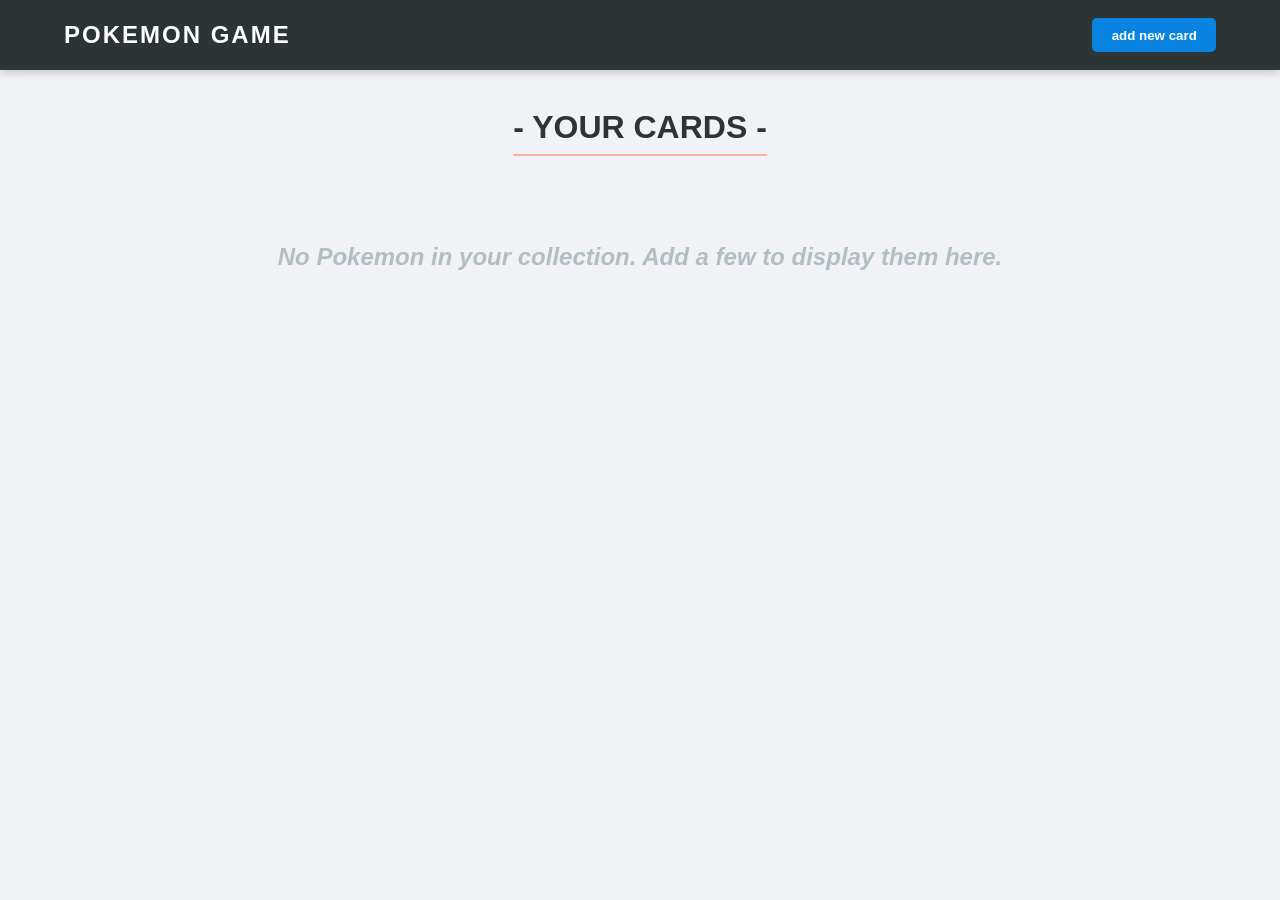
<file: assignment-2/easy/The-Pokémon/index.html>
<!DOCTYPE html>
<html lang="en">
<head>
    <meta charset="UTF-8">
    <meta name="viewport" content="width=device-width, initial-scale=1.0">
    <title>Pokemon game</title>
    <link rel="stylesheet" href="styles.css">
</head>
<body>
    <div class="navbar">
        <h1> POKEMON GAME</h1>
        <button id="addCard">add new card</button>
        <div id="addNewCardInput" class="hidden">
            <input type="text" id="pokeInput" placeholder="enter name of the pokemon">
            <input type="number" id="pokeQtyInput" placeholder="qty" >
            <button id="pokeInput-submit"> submit </button>
            <button id="pokeInput-cancel"> cancel</button>
        </div>
    </div>
    <div id="container-main">
        <div><h1 class="heading">- Your cards -</h1></div>
        <div id="grid-container">

            <!-- <div class="grid-card">
                <div class="card" id="">
                    <img class="cardImage" src="https://raw.githubusercontent.com/PokeAPI/sprites/master/sprites/pokemon/1.png">
                    <h3> bulbasaur</h3>
                    <p>#1</p>
                </div>
                <div><h3>5X</h3> <button>delete</button> <button>edit</button></div>
            </div> -->
                
        </div>
    </div>
</body>
<script src="scripts.js"></script>
</html>
</file>
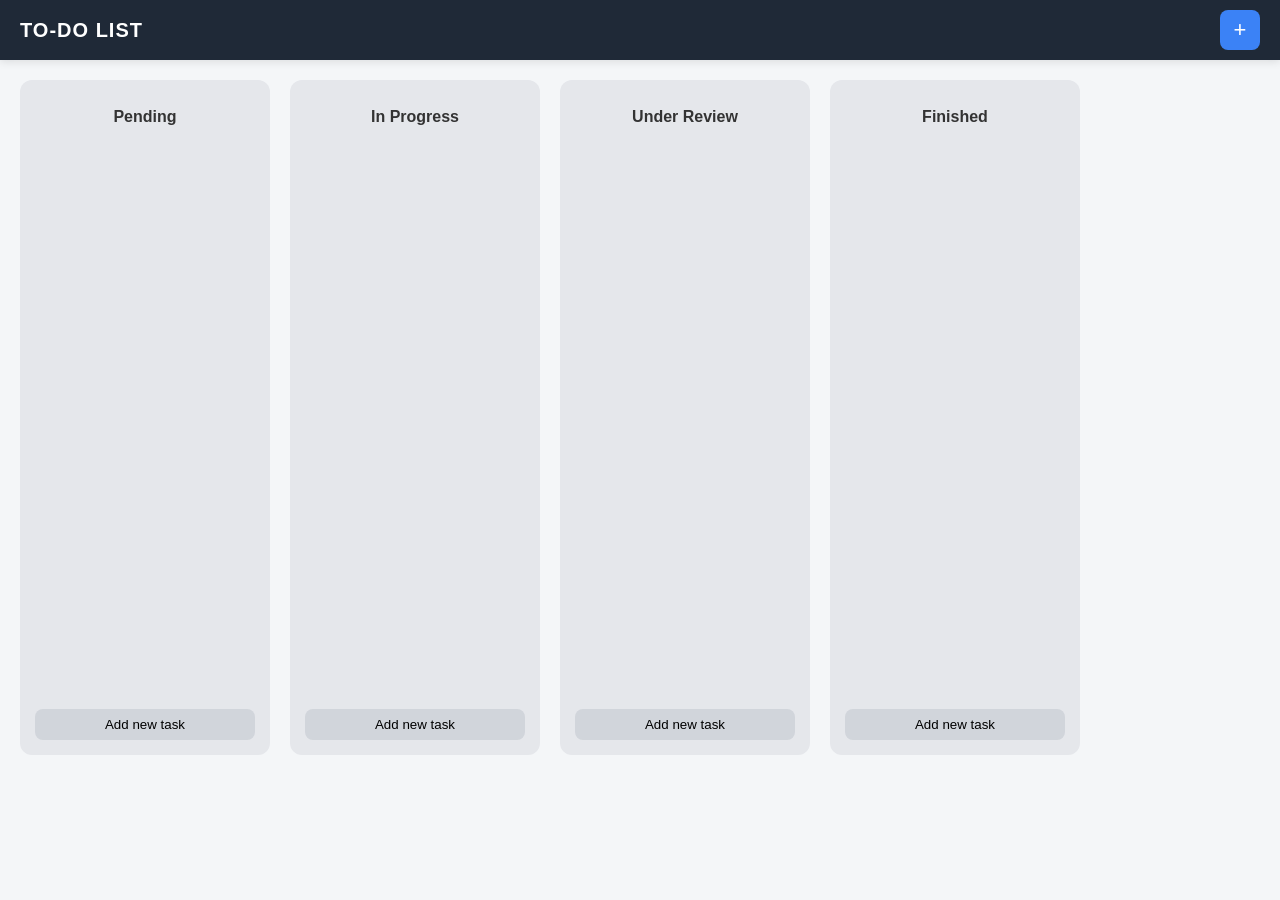
<file: assignment-2/hard/taskify/index.html>
<!DOCTYPE html>
<html lang="en">
<head>
    <meta charset="UTF-8">
    <meta name="viewport" content="width=device-width, initial-scale=1.0">
    <title>Document</title>
    <link rel="stylesheet" href="styles.css">
</head>
<body>
    <div class="navbar">
        <h1>TO-DO LIST</h1>
        <button id="add-Event">+</button>
    </div>
    <!-- <div id="task-input-form"class="hidden">
        
    </div> -->
    <div class="task-display">
        <div class="pending task-column" data-state="pending">
            <h2 class="heading">Pending</h2>
            <div id="task-container-pending" class="task-container">
                
            </div>
            <button id="add-to-pending" class="add-new">Add new task</button>
        </div>

        <div class="ongoing task-column" data-state="ongoing">
            <h2 class="heading">In Progress</h2>
            <div id="task-container-ongoing" class="task-container">
                <!-- <div class="task-card" draggable="true" id="162763">
                    <h4>Task heading</h4>
                    <p class="task-desc">To do so and so.... </p>
                    <p class="task-priority-Medium">Medium</p>
                </div> -->
                
            </div>
            <button id="add-to-inProgress" class="add-new">Add new task</button>
        </div>
        
        <div class="underReview task-column" data-state="underReview">
            <h2 class="heading">Under Review</h2>
            <div id="task-container-underReview" class="task-container">
                
            </div>
            <button id="add-to-review" class="add-new">Add new task</button>
        </div>
        <div class="finished task-column" data-state="finished">
            <h2 class="heading">Finished</h2>
            <div id="task-container-finished" class="task-container">
                
            </div>
            <button id="add-to-finished" class="add-new">Add new task</button>
        </div>
    </div>

    <div id="task-modal" class="modal hidden">
        <div class="modal-content">
            <div class="input">    
                <label for="task-heading">Enter the task heading:</label>
                <input type="text" id="task-heading">
            </div>

            <div class="input">   
                <label for="task-subheading">Enter the task description:</label>
                <input type="text" id="task-subheading">
            </div>

            <div class="input">
                <label for="fieldType">Priority:</label>
                <select id="task-priority">
                    <option value="Easy">Easy</option>
                    <option value="Medium">Medium</option>
                    <option value="Hard">Hard</option>
                </select>
            </div>

            <div class="modal-action input">
                <button id="create-task">Submit</button>
                <button id="close-modal">Cancel</button>
            </div>
        </div>
    </div>
</body>
<script src="scripts.js"></script>
</html>
</file>
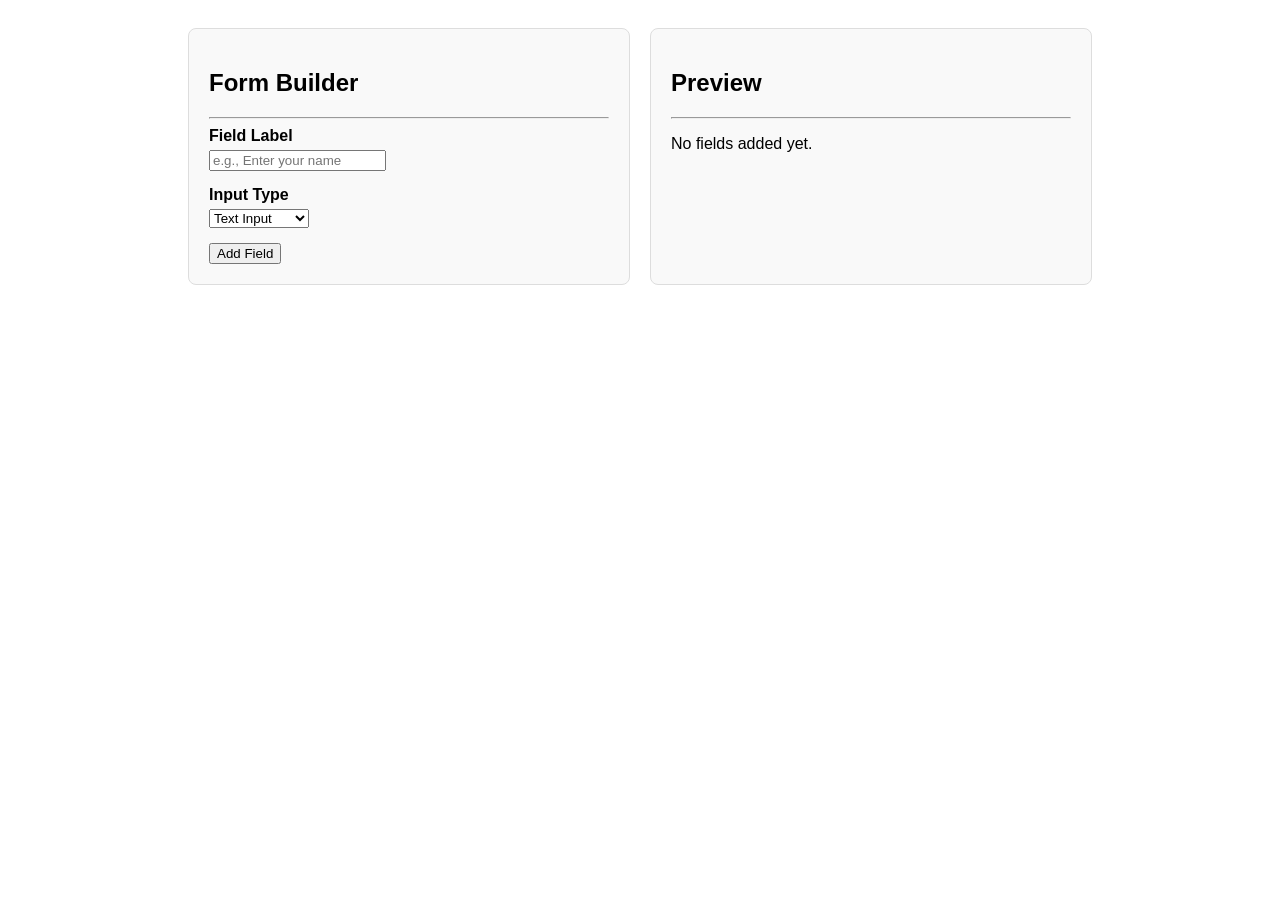
<file: assignment-2/medium/Form-Builder/index.html>
<!DOCTYPE html>
<html lang="en">
<head>
    <meta charset="UTF-8">
    <meta name="viewport" content="width=device-width, initial-scale=1.0">
    <title>Document</title>
    <link rel="stylesheet" href="styles.css">
</head>
<body>
    <div class="container">
        <div class="formBody">
            <h2>Form Builder</h2>
            <hr>
            
            <div class="input-group">
                <label for="fieldLabel">Field Label</label>
                <input type="text" id="fieldLabel" placeholder="e.g., Enter your name">
            </div>

            <div class="input-group">
                <label for="fieldType">Input Type</label>
                <select id="fieldType">
                    <option value="text">Text Input</option>
                    <option value="checkbox">Checkbox</option>
                    <option value="radio">Radio Button</option>
                </select>
            </div>

            <button id="addFieldBtn">Add Field</button>
        </div>

        <div class="formBody" id="previewArea">
            <h2>Preview</h2>
            <hr>
            <form id="dynamicForm">
                <p class="placeholder-text">No fields added yet.</p>
            </form>
        </div>
    </div>

    <script src="scripts.js"></script>
</body>
<script src="scripts.js"></script>
</html>
</file>
<file: assignment-3/landing-1/styles.css>
:root {
  /* Define your theme colors here */
  --primary: oklch(46.07% .1853 4.0994); /* Pink/Red from T3Chat */
  --secondary-pink: #ec4899;
  --background: oklch(15.84% .015 346.32);
  --foreground: oklch(83.98% .0387 309.539);
  --muted: oklch(26.34% .0219 309.475);
  --muted-foreground: oklch(79.4% .0372 307.103);
  --muted-alpha: rgba(100, 116, 139, 0.2);
  --accent-foreground: oklch(96.47% .0091 341.804);

    --card: oklch(28.03% .0232 307.541);
    --card-foreground: oklch(84.56% .0302 341.46);

  --text-main: #0f172a;
  --text-muted: #64748b;

  --background-color: color-mix(in oklab, var(--input) 30%, transparent);


  --color-purple-300: oklch(82.7% .119 306.383);
}

body{
    margin: 0;
    height: 2000px;
    font-family: 'Poppins', sans-serif;
    background-color:var(--background);
    color:var(--foreground);
}

/* For Chrome, Edge, Safari */
::-webkit-scrollbar {
  display: none;
}

/* For Firefox */
body {
  scrollbar-width: none;
}

/* For IE/old Edge */
body {
  -ms-overflow-style: none;
}

.navbar{
    position: fixed;
    top: 0;
    width: 75vw;
    margin-top: 20px;;
    padding: 20px 40px;
    transition: all 0.3s ease;
    z-index: 1000;
    justify-self: center;
    align-self: center;
}

.nav-container{
    display: flex;
    justify-content: space-between;
    align-items: center;
}
.Home{
    font-size: medium;
    font-weight: bold;
    color: var(--foreground);
    display: flex;
    align-items: center;
    justify-content: space-between;
    
}
/* logo */
.logo-container {
  /* 'size-8' in Tailwind is 2rem or 32px */
  width: 32px;
  height: 32px;
  
  display: flex;
  align-items: center;
  justify-content: center;
  
  /* The Gradient Background */
  background: linear-gradient(45deg, var(--primary), var(--secondary-pink));
  border-radius: 10px; /* 'rounded-xl' equivalent */
  color: white;
  
  /* The Shadow (Drop-shadow-md) */
  box-shadow: 0 4px 10px rgba(176, 0, 93, 0.3);
  
  transition: transform 0.2s ease;
  margin: 0 8px;
}

.logo-container:hover {
  transform: scale(1.05);
}

.logo-container svg {
  /* 'size-5' equivalent */
  width: 20px;
  height: 20px;
}

.nav-links a {
  margin: 0 15px;
  text-decoration: none;
  font-size: small;
  font-weight: bold;
  color: oklch(83.98% .0387 309.539);
}

.cta-btn {
    padding: 10px 20px;
    border-radius: 12px;
    border: none;
    background-color: var(--primary);
    
    color: var(--foreground);
}

.navbar.scrolled {
  padding: 6px 5px;
  width: 60%;
  top: 15px;
  border-radius: 14px;

  /* GLASS EFFECT */
  background: color-mix(in oklab, var(--muted) 80%, transparent);/* transparent white */
  backdrop-filter: blur(12px);
  /* -webkit-backdrop-filter: blur(12px); */
  

  /* another way for the glass effect */
  /* background: rgba(10, 10, 10, 0.7); /* Darker glass for dark mode */

  box-shadow: 0 10px 30px rgba(0, 0, 0, 0.3);
}

/* main content  */
.body-content{
    display: flex;
    flex-direction: column;
    align-items: center;
}

.intro{
    margin: 25vh 0 0 0;
    display: flex;
    flex-direction: column;
    align-items: center;
}

.bb{
    border: 1px solid color-mix(in oklab, var(--foreground) 50%, transparent);
    padding: 5px;
    border-radius: 8px;
    display: inline-flex;
    align-items: center;
    font-size: x-small;
}
.red-dot{
    background-color: red;
    border-radius: 50%;
    width: 8px;
    height: 8px;
    margin: 0 5px 0 0;
}

.intro-container{
    margin: 20px 0 0 0;
}


.large{
    font-size: 3rem;
    text-align: center;
}
.medium{
    font-size: medium;
    text-align: center;
}

.tiny{
    font-size: small;
}
.btn-container{
    display: flex;
    width: 35vw;
    justify-content: center;
}
/* buttons */
.theme-btn{
    padding: 12px 40px;
    min-width: 10vw;
    font-size: medium;
    border-radius: 12px;
    border: none;
    background-color: #a3004c;
    color: var(--foreground);
    font-weight: bold;
    margin: 10px;
}

.glass-btn{
    padding: 11px 39px;
    font-size: medium;
    min-width: 10vw;
    border-radius: 12px;
    border: 1px solid rgba(255, 255, 255, 0.2);
    background-color: rgba(255, 255, 255, 0.1);
    color: var(--foreground);
    font-weight: bold;
    margin: 10px;
    
}

/* dashboard image */
.demo-container{
    margin:100px 0;

    display: flex;
    flex-direction: column;
    align-items: center;
    justify-content: center ;
}
.shadow-box{
    box-shadow: 0 0 200px 40px rgba(255, 33, 115, 0.8);
    width: 30vw;

}
.img-container{
    width: 90vw;
    display: flex;
    justify-content: center;
    background-color: rgba(36, 30, 39, 0.4);
    border-radius: 10px;
}
.dashboard-img{
    /* justify-self: center; */
    width: 89vw;
    margin: 0.5vw;
    /* border: 8px solid gray; */
    border-radius: 10px;

}

.feature{
    display: flex;
    flex-direction: column;
    align-items: center;
}

.feature-banner{
    font-size: 12px;
    color: oklch(85.6% .0618 346.368);
    background-color: #a3004c;
    padding: 3px 8px;
    border-radius: 6px;
    margin: 20px;
}
.feature-title{
    font-size: 45px;
    font-weight: 600;
}
.feature-desc{
    font-size: medium;
}
.feature-card-container{
    display: flex;
    justify-content: center;
    width: 80vw;
}
.feature-card{
    /* height: 500px; */
    display: flex;
    flex-direction: column;
    align-items: center;
    justify-content: space-evenly;
    /* border: 1px solid white; */


    overflow: hidden;
    padding: 1rem;
    border-radius: 0.75rem; /* rounded-xl */
    border: 1px solid var(--muted-alpha);
    background-color: color-mix(in oklab, var(--muted) 20%, transparent);
    backdrop-filter: blur(18px);
    transition: all 0.3s ease;
    max-width: 350px; /* Optional: adjust as needed */
    cursor: pointer;

    margin: 50px 20px;

}


.masked-container {
  /* relative */
  /* position: relative; */

  /* mx-auto */
  margin: 25px auto ;

  /* size-36 (9rem or 144px) */
  width: 9rem;
  height: 9rem;

  /* [mask-image:radial-gradient(...)] */
  /* We include the -webkit- prefix for Safari/Chrome support */
  -webkit-mask-image: radial-gradient(
    ellipse 50% 50% at 50% 50%, 
    #000 40%, 
    transparent 100%
  );
  mask-image: radial-gradient(
    ellipse 50% 50% at 50% 50%, 
    #000 40%, 
    transparent 100%
  );
}
.card-logo-container{

  width: 144px;
  height: 144px;

  --primary: #a3004c4d;

  /* bg-[linear-gradient(...)] */
  background-image: 
    linear-gradient(to right, var(--primary) 1px, transparent 1px),
    linear-gradient(to bottom, var(--primary) 1px, transparent 1px);

  /* bg-[size:24px_24px] */
  background-size: 24px 24px;

  display: flex;
  justify-content: center;
  align-items: center;

}

.card-logo{
    background-color: #a3004c;
    width: 50px;
    height: 50px;
    border-radius: 12px;

    opacity: 1;
    display: flex;
    justify-content: center;
    align-items: center;

    box-shadow: 0 0 40px 20px rgba(255, 33, 115, 0.1);
}
.card-logo svg{
    opacity: 0.8;
    width: 25px;
    height: 25px;
}

.feature-card-main{
    margin: 1rem 0;
    font-size: 1.15rem; /* text-xl */
    font-weight: 600;
    z-index: 2;
}

.feature-card-desc{
    text-align: center;
    font-size: 0.75rem; /* text-sm */
    color: color-mix(in oklab, var(--muted-foreground) 60%, transparent);
    line-height: 1.5;
    z-index: 2;
}

.card-bubble{
    width: 150px; 
    
    opacity: 0; /* Hidden by default
    /*z-index: 0; Sits behind everything else
    
    /* transform: translateY(200px); */
    /* SMOOTH ANIMATION */
    transition: 
    transform 0.8s cubic-bezier(0.16, 1, 0.3, 1), 
    opacity 0.6s ease;
    
    /* Avoid mouse interaction so it doesn't mess with hover */
    /* pointer-events: none; */
}

.feature-card:hover .card-bubble{
    /* border: radial-gradient(circle, rgba(163, 0, 76, 0.6) 0%, transparent 90%); */
    box-shadow: 0 0 100px 80px rgba(255, 33, 115, 0.4);
    /* transform: translateY(-20px); */
    opacity: 1;
}

.feature-card2{
    margin: 3rem 1rem;
    display: flex;
    flex-direction: column;
    border: none;
    width: 100%;
    border-radius: 1.25rem;
}

.pricing{
    margin: 1rem 0;
}
.plans-desc{
    margin: 1rem 0;
}
.card2-container{
    margin: 2rem 3rem;
    display: flex; 
    flex-direction: column;
    justify-content: space-evenly;
    height: 100%;
}
.seperator{
    width: 100%;
    border: 1px solid var(--background);
    margin: 40px 0;
}
.plan-feats-items{
    display: flex;
    align-items: center;
    margin: 0 0 15px 0;
}
.plan-btn{
    width: 100%;
    align-self: flex-end;
    /* font-size: 1rem; */
    border-radius: 8px;
    padding: 0.8rem;
    /* margin: auto 0 0 0; */
    
}


/* Reusabl color */
.primary-btn{
    background-color: var(--background);
    border: none;
    color:var(--foreground);
}
.secondary-btn{
    background-color: var(--primary);
    border: none;
    color:var(--foreground);
}
.bg-secondary{
    background-color: var(--card)
}
.bg-primary{
    background-color: var(--primary);
}
.card-foreground{
    color: var(--card-foreground);
}
.accent{
    color: var(--accent-foreground);
}
.big{
    font-size: 2rem;
}
.huge{
    font-size: 3rem;
}
.small{
    font-size: 0.75rem;
}
.muted-accent{
    color: var(--muted-foreground);
}

.bold{
    font-weight: bold;
}

/* testimonial section  */
.testimonials-container{
    width: 80%;
    /* max-width: 800px; */
    margin: 100px auto;
    overflow: hidden;
    position: relative;
}

.testimonials-wrapper{
    /* display: flex; */
    /* transition: transform 0.5s cubic-bezier(0.4,0.2, 1); */
    position: relative;
    height: 360px;

}

.testimonial-slide{
    position: absolute;   /* all slides stack on top of each other */
    inset: 0;
    opacity: 0;
    transform: translateX(60px);   /* starts shifted right (off-screen feel) */
    transition: opacity 0.5s ease, transform 0.5s ease;
    pointer-events: none;

    display: flex;
    flex-direction: column;
    align-items: center;
    text-align: center;

}



.testimonial-slide.active {
    opacity: 1;
    transform: translateX(0);   /* slides into place */
    pointer-events: auto;
}

.testimonial-slide.exit {
    opacity: 0;
    transform: translateX(-60px);   /* exits to the left */
}

/* Styling the elements based on your image */
.stars { color: var(--primary); font-size: 24px; margin-bottom: 20px; }

.quote { font-size: 1.25rem; line-height: 1.6; max-width: 600px; margin-bottom: 30px; }

.stat-badge {
    border: 0.5px solid var(--muted-alpha);
    background-color: color-mix(in oklab, var(--muted) 40%, transparent);
    backdrop-filter: blur(18px);
    padding: 10px 20px;
    border-radius: 30px;
    font-weight: bold;
    font-size: 0.9rem;
    margin-bottom: 40px;
    color: var(--color-purple-300);
}

.user-info { display: flex; align-items: center; gap: 15px; text-align: left; }

.avatar {
  width: 50px;
  height: 50px;
  background: var(--primary);
  border-radius: 50%;
  display: flex;
  align-items: center;
  justify-content: center;
  font-weight: bold;
}

/* Dots Styling */
.dots-container { display: flex; justify-content: center; gap: 10px; margin-top: 20px; }
.dot {
  width: 12px; height: 12px; background: #3f3f46; border-radius: 50%; cursor: pointer; transition: 0.3s;
}
.dot.active { width: 30px; border-radius: 10px; background: var(--primary); }


/* signup-container */
.signup-container{
    display: flex;
    flex-direction: column;
    width: 80vw;
    height: 80vh;
    align-items: center;
    justify-content: center;
    overflow: hidden;
}

.signup-text{
    font-size: 1.75rem;
    /* font-weight: 400; */
    font-weight: bold;
    /* color: var(--accent-foreground); */
    text-align: center;
    margin: 20px auto;
}
.chat-btn{
    margin: 20px auto;
    padding: 12px 36px;
    background-color: var(--primary);
    border: none;
    border-radius: 8px;
    color: var(--accent-foreground);
}

.bg-effect{
    width:100%;
    box-shadow: 0 0 200px 40px rgba(255, 33, 115, 0.4);
    z-index: 1;

}

/* feedback section */
.feedback-section{
    display: flex;
    width: 80vw;
    height: 60vh;
    align-items: flex-start;
    margin: 40px 0 0 0;
}

.feedback-banner{
    display:flex;
    flex-direction: column;
    width: 50%;
}

.feedback-form{
    width: 50%;
    display: flex;
    flex-direction: column;
    padding: 20px;
    margin: 4px 20px;
}
.input-container{
    border: 0.5px solid var(--muted-alpha);
    background-color: color-mix(in oklab, var(--muted) 40%, transparent);
    backdrop-filter: blur(18px);
    color: var(--accent-foreground);
    padding: 6px 0 6px 10px ;
    width: 100%;
    margin: 10px 0;
    border-radius: 8px;;
}

.feedback-submit{
    background-color: var(--primary);
    border: none;
    border-radius: 8px;
    color:var(--foreground);
    width: 100%;
    margin: 10px 0;
    padding: 12px 24px;
}

/* footer */

.footer{
    height: 30vh;
    width: 80vw;
    display: flex;
    flex-direction: column;
    justify-content: center;
    align-items: center;
    border: 0.5px solid var(--muted-alpha);
    background-color: color-mix(in oklab, var(--muted) 40%, transparent);
    backdrop-filter: blur(18px);
    color: var(--accent-foreground);
    border-radius: 1.25rem;
    margin: 0 0 40px 0;

}

.footer-logo{
    margin: 10px 0;
}
</file>
<file: assignment-2/easy/bg-color-changer/styles.css>
body{
    margin: 0;
    display: flex;
    flex-direction: column;
    justify-content: flex-end;
    align-items: center;
    font-family: Arial, Helvetica, sans-serif;
    min-height: 100vh;
}
.inputContainer{
    display: flex;
    flex-direction: column;
    align-content: center;
    border: 5px;
    border-style: dashed;
    border-color: black;
    border-radius: 1rem;
    width: fit-content;
    background-color: white;
    margin: 2rem;
}
.colorContainer{
    display: flex;
    justify-content: center;
    border: 3px;
    border-style: dashed;
    border-color: black;
    border-radius: 1rem;

    margin: 1rem;
}
.btn{
    border: 2px;
    border-style: solid;
    border-color: black;
    border-radius: 1rem;
    margin: 10px;
    padding: 0.5rem 1rem;
}
.customContainer{
    align-items: center;
    justify-items: center;
    padding: 0 0 1rem 0;
}
.addCustomBtn{
    border: 2px;
    border-style: solid;
    border-color: black;
    border-radius: 1rem;
    margin: 10px;
    padding: 0.5rem 1rem;
}

.hidden{
    display:none !important;
}
</file>
<file: assignment-2/easy/quiz-app/styles.css>
body{
    display: flex;
    flex-direction: column;
    margin:0;
    font-family: Arial, Helvetica, sans-serif;
}
.navbar{
    height: 10vh;
    background-color: rgb(130, 215, 241);
    display: flex;
    justify-content: space-between;
    align-items: center;
}

.btn{
    margin: 0 5rem 0 0;
    padding: 0.5rem 3rem;
    border: 1px;
    border-color: black;
    border-style: solid;
    border-radius: 1rem;
}

#quizBody{
    margin: 2rem;
}
.hidden{
    display:none;
}
</file>
<file: assignment-2/easy/The-Pokémon/styles.css>
/* --- Global Reset & Foundation --- */
* {
    box-sizing: border-box;
    margin: 0;
    padding: 0;
}

body {
    font-family: 'Segoe UI', Tahoma, Geneva, Verdana, sans-serif;
    background-color: #f0f2f5;
    color: #333;
    line-height: 1.6;
}

/* --- Navigation Bar --- */
.navbar {
    display: flex;
    justify-content: space-between;
    align-items: center;
    background-color: #2d3436;
    color: white;
    padding: 1rem 5%;
    position: sticky;
    top: 0;
    z-index: 1000;
    box-shadow: 0 2px 10px rgba(0,0,0,0.2);
}

.navbar h1 {
    font-size: 1.5rem;
    letter-spacing: 2px;
    color: #ffffff; /* Pokemon-style accent color */
}

/* --- Input Area & Buttons --- */
#addCard {
    background-color: #0984e3;
    color: white;
    border: none;
    padding: 0.6rem 1.2rem;
    border-radius: 5px;
    cursor: pointer;
    font-weight: bold;
    transition: background 0.3s ease;
}

#addCard:hover {
    background-color: #74b9ff;
}

#addNewCardInput {
    display: flex;
    gap: 10px;
}

#addNewCardInput input {
    padding: 0.5rem;
    border-radius: 4px;
    border: none;
    outline: none;
}

#pokeInput { width: 200px; }
#pokeQtyInput { width: 60px; }

#pokeInput-submit { background-color: #00b894; color: white; border: none; padding: 5px 15px; border-radius: 4px; cursor: pointer; }
#pokeInput-cancel { background-color: #d63031; color: white; border: none; padding: 5px 15px; border-radius: 4px; cursor: pointer; }

.hidden { display: none !important; }

/* --- Main Layout --- */
#container-main {
    max-width: 1200px;
    margin: 0 auto;
    padding: 2rem;
}

.heading {
    text-align: center;
    color: #2d3436;
    margin-bottom: 2rem;
    text-transform: uppercase;
    border-bottom: 2px solid #fab1a0;
    display: inline-block;
    width: auto;
    left: 50%;
    position: relative;
    transform: translateX(-50%);
}

/* --- Grid System --- */
#grid-container {
    display: grid;
    grid-template-columns: repeat(auto-fill, minmax(250px, 1fr));
    gap: 25px;
}

/* --- The Cards --- */
.grid-card {
    background: white;
    border-radius: 15px;
    padding: 1.5rem;
    text-align: center;
    box-shadow: 0 4px 6px rgba(0,0,0,0.1);
    transition: transform 0.3s ease, box-shadow 0.3s ease;
    display: flex;
    flex-direction: column;
    justify-content: space-between;
}

.grid-card:hover {
    transform: translateY(-10px);
    box-shadow: 0 10px 20px rgba(0,0,0,0.15);
}

.card {
    margin-bottom: 1rem;
}

.cardImage {
    width: 120px;
    height: 120px;
    background-color: #f9f9f9;
    border-radius: 50%;
    margin-bottom: 10px;
    border: 3px solid #eee;
}

.card h3 {
    text-transform: capitalize;
    font-size: 1.4rem;
    margin-bottom: 5px;
}

.card p {
    color: #636e72;
    font-weight: bold;
}

/* --- Card Actions (Buttons & Qty) --- */
.grid-card div:last-child {
    border-top: 1px solid #eee;
    padding-top: 1rem;
    margin-top: auto;
}

.grid-card h3 {
    margin-bottom: 10px;
    color: #0984e3;
}

.btn-delete, .btn-edit {
    padding: 5px 12px;
    border-radius: 4px;
    border: 1px solid #ddd;
    cursor: pointer;
    font-size: 0.85rem;
    transition: 0.2s;
    margin: 0 3px;
}

.btn-delete { background-color: #fff; color: #d63031; border-color: #d63031; }
.btn-delete:hover { background-color: #d63031; color: white; }

.btn-edit { background-color: #fff; color: #0984e3; border-color: #0984e3; }
.btn-edit:hover { background-color: #0984e3; color: white; }

/* Empty state message */
#grid-container h2 {
    grid-column: 1 / -1;
    text-align: center;
    color: #b2bec3;
    font-style: italic;
    margin-top: 50px;
}

/* utils */

.hidden{
    display: none !important; 
}
</file>
<file: assignment-2/hard/taskify/styles.css>
/* ===== GLOBAL ===== */
* {
    box-sizing: border-box;
}

body {
    font-family: 'Segoe UI', Tahoma, sans-serif;
    margin: 0;
    background: #f4f6f8;
    color: #333;
}

/* ===== NAVBAR ===== */
.navbar {
    display: flex;
    justify-content: space-between;
    align-items: center;
    background: #1f2937;
    color: white;
    padding: 0 20px;
    height: 60px;
    box-shadow: 0 2px 8px rgba(0,0,0,0.1);
}

.navbar h1 {
    font-size: 20px;
    letter-spacing: 1px;
}

#add-Event {
    background: #3b82f6;
    border: none;
    color: white;
    font-size: 22px;
    width: 40px;
    height: 40px;
    border-radius: 8px;
    cursor: pointer;
    transition: 0.2s ease;
}

#add-Event:hover {
    background: #2563eb;
}

/* ===== BOARD LAYOUT ===== */
.task-display {
    display: flex;
    gap: 20px;
    padding: 20px;
    overflow-x: auto;
}

/* ===== COLUMN ===== */
.task-column {
    background: #e5e7eb;
    border-radius: 12px;
    padding: 15px;
    width: 250px;
    min-height: 75vh;
    display: flex;
    flex-direction: column;
}

.heading {
    text-align: center;
    margin-bottom: 10px;
    font-size: 16px;
}

/* ===== TASK CONTAINER ===== */
.task-container {
    flex-grow: 1;
    min-height: 100px;
}

/* ===== TASK CARD ===== */
.task-card {
    background: white;
    border-radius: 10px;
    padding: 10px;
    margin-bottom: 10px;
    cursor: grab;
    box-shadow: 0 2px 6px rgba(0,0,0,0.08);
    transition: 0.2s ease;
}

.task-card:hover {
    transform: scale(1.02);
}

.task-card h4 {
    margin: 0 0 5px 0;
    font-size: 14px;
}

.task-desc {
    font-size: 12px;
    color: #555;
    margin-bottom: 6px;
}

/* ===== PRIORITY TAGS ===== */
.task-priority-Easy {
    background: #dcfce7;
    color: #166534;
    padding: 4px 8px;
    border-radius: 6px;
    font-size: 11px;
    width: fit-content;
}

.task-priority-Medium {
    background: #fef9c3;
    color: #854d0e;
    padding: 4px 8px;
    border-radius: 6px;
    font-size: 11px;
    width: fit-content;
}

.task-priority-Hard {
    background: #fee2e2;
    color: #7f1d1d;
    padding: 4px 8px;
    border-radius: 6px;
    font-size: 11px;
    width: fit-content;
}

/* ===== DRAGGING ===== */
.dragging {
    opacity: 0.5;
    transform: rotate(3deg);
}

/* ===== ADD BUTTON ===== */
.add-new {
    margin-top: 10px;
    padding: 8px;
    border: none;
    border-radius: 8px;
    background: #d1d5db;
    cursor: pointer;
    transition: 0.2s ease;
}

.add-new:hover {
    background: #9ca3af;
}

/* ===== MODAL ===== */
.modal {
    position: fixed;
    top: 0;
    left: 0;
    width: 100%;
    height: 100%;
    background: rgba(0,0,0,0.5);
    display: flex;
    justify-content: center;
    align-items: center;
    backdrop-filter: blur(6px);
    z-index: 1000;
}

/* ===== MODAL BOX ===== */
.modal-content {
    background: white;
    padding: 20px;
    border-radius: 12px;
    width: 300px;
    display: flex;
    flex-direction: column;
    gap: 10px;
    animation: fadeIn 0.2s ease;
}

@keyframes fadeIn {
    from { transform: scale(0.95); opacity: 0; }
    to { transform: scale(1); opacity: 1; }
}

/* ===== INPUTS ===== */
.input {
    display: flex;
    flex-direction: column;
    font-size: 13px;
}

.input input,
.input select {
    margin-top: 4px;
    padding: 8px;
    border-radius: 6px;
    border: 1px solid #ccc;
}

/* ===== MODAL BUTTONS ===== */
.modal-action {
    display: flex;
    justify-content: space-between;
}

#create-task {
    background: #22c55e;
    color: white;
    border: none;
    padding: 8px 12px;
    border-radius: 6px;
    cursor: pointer;
}

#create-task:hover {
    background: #16a34a;
}

#close-modal {
    background: #ef4444;
    color: white;
    border: none;
    padding: 8px 12px;
    border-radius: 6px;
    cursor: pointer;
}

#close-modal:hover {
    background: #dc2626;
}

/* ===== UTILITY ===== */
.hidden {
    display: none;
}
</file>
<file: assignment-2/medium/Form-Builder/styles.css>
.container {
    display: flex;
    gap: 20px;
    padding: 20px;
    justify-content: center;
    font-family: Arial, Helvetica, sans-serif;
}

.formBody {
    flex: 1;
    max-width: 400px;
    padding: 20px;
    border: 1px solid #ddd;
    border-radius: 8px;
    background-color: #f9f9f9;
}

.input-group {
    margin-bottom: 15px;
}

.input-group label {
    display: block;
    margin-bottom: 5px;
    font-weight: bold;
}
</file>
